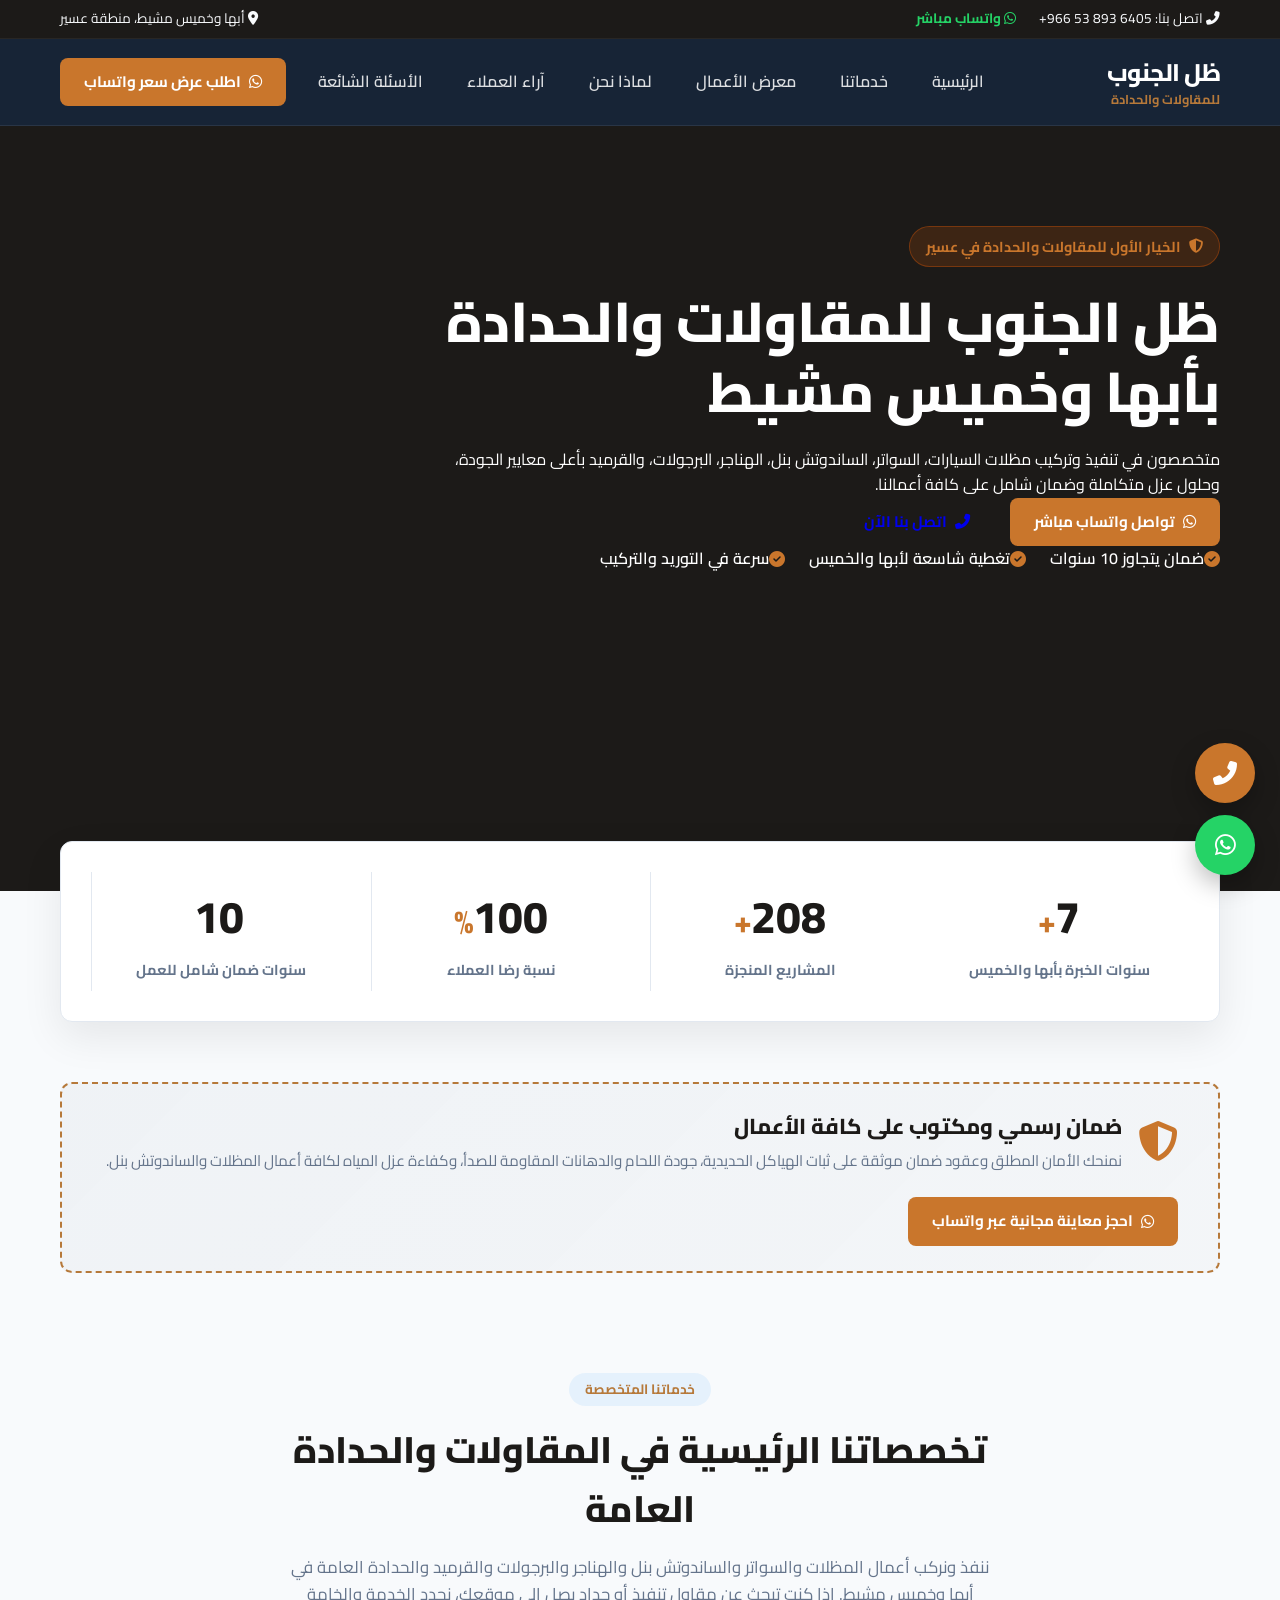
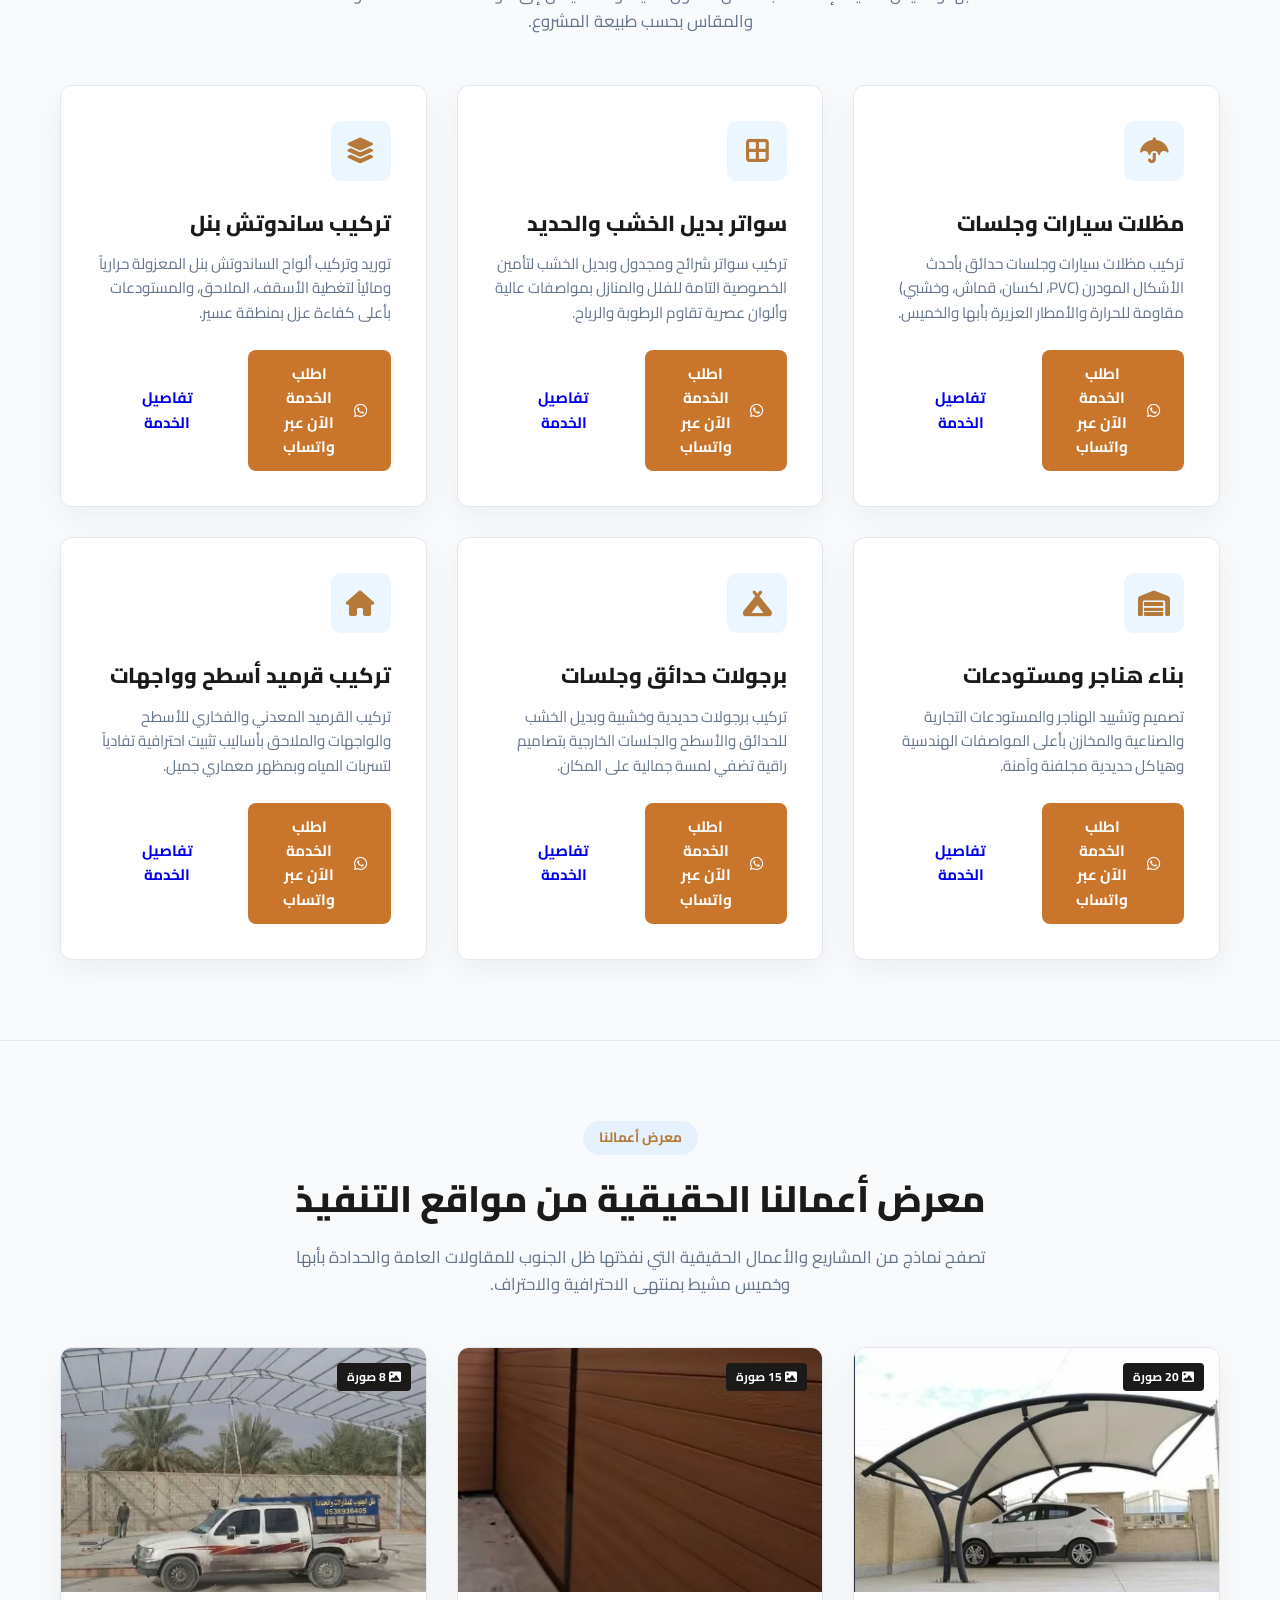
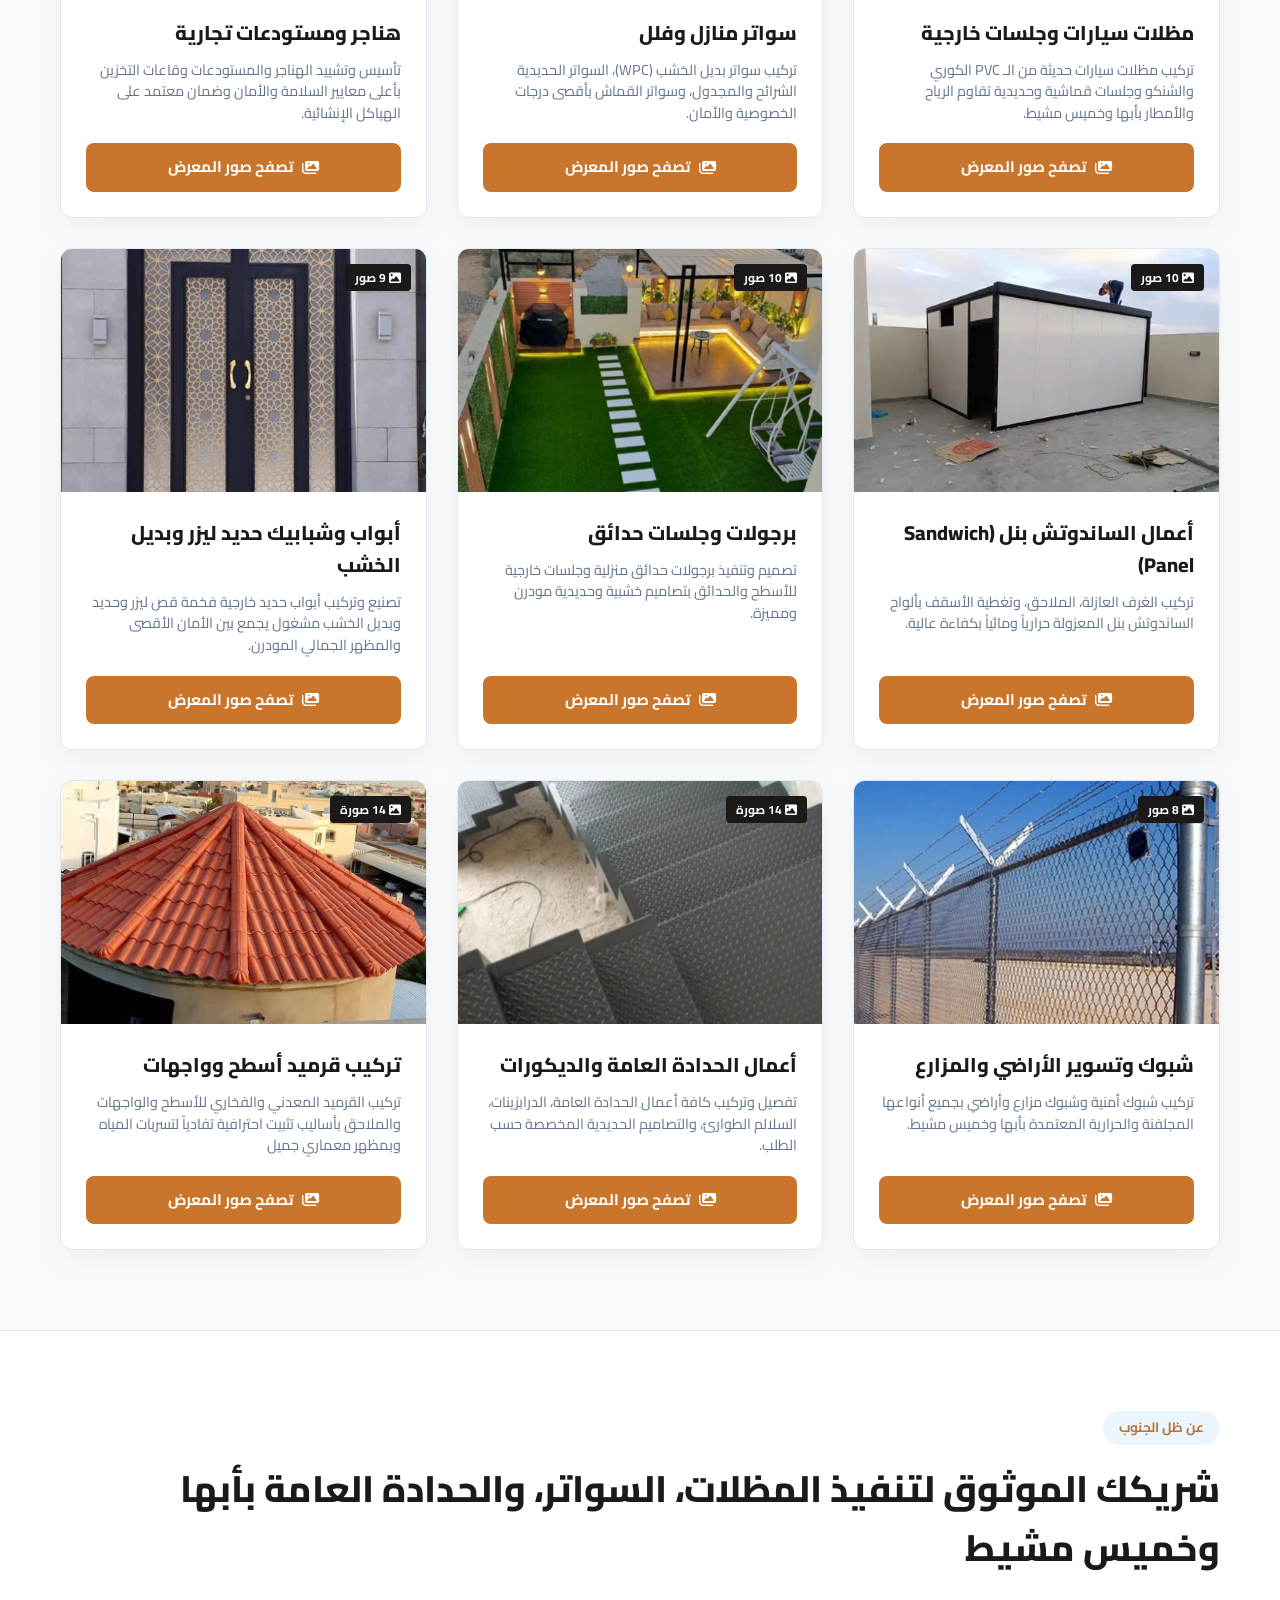
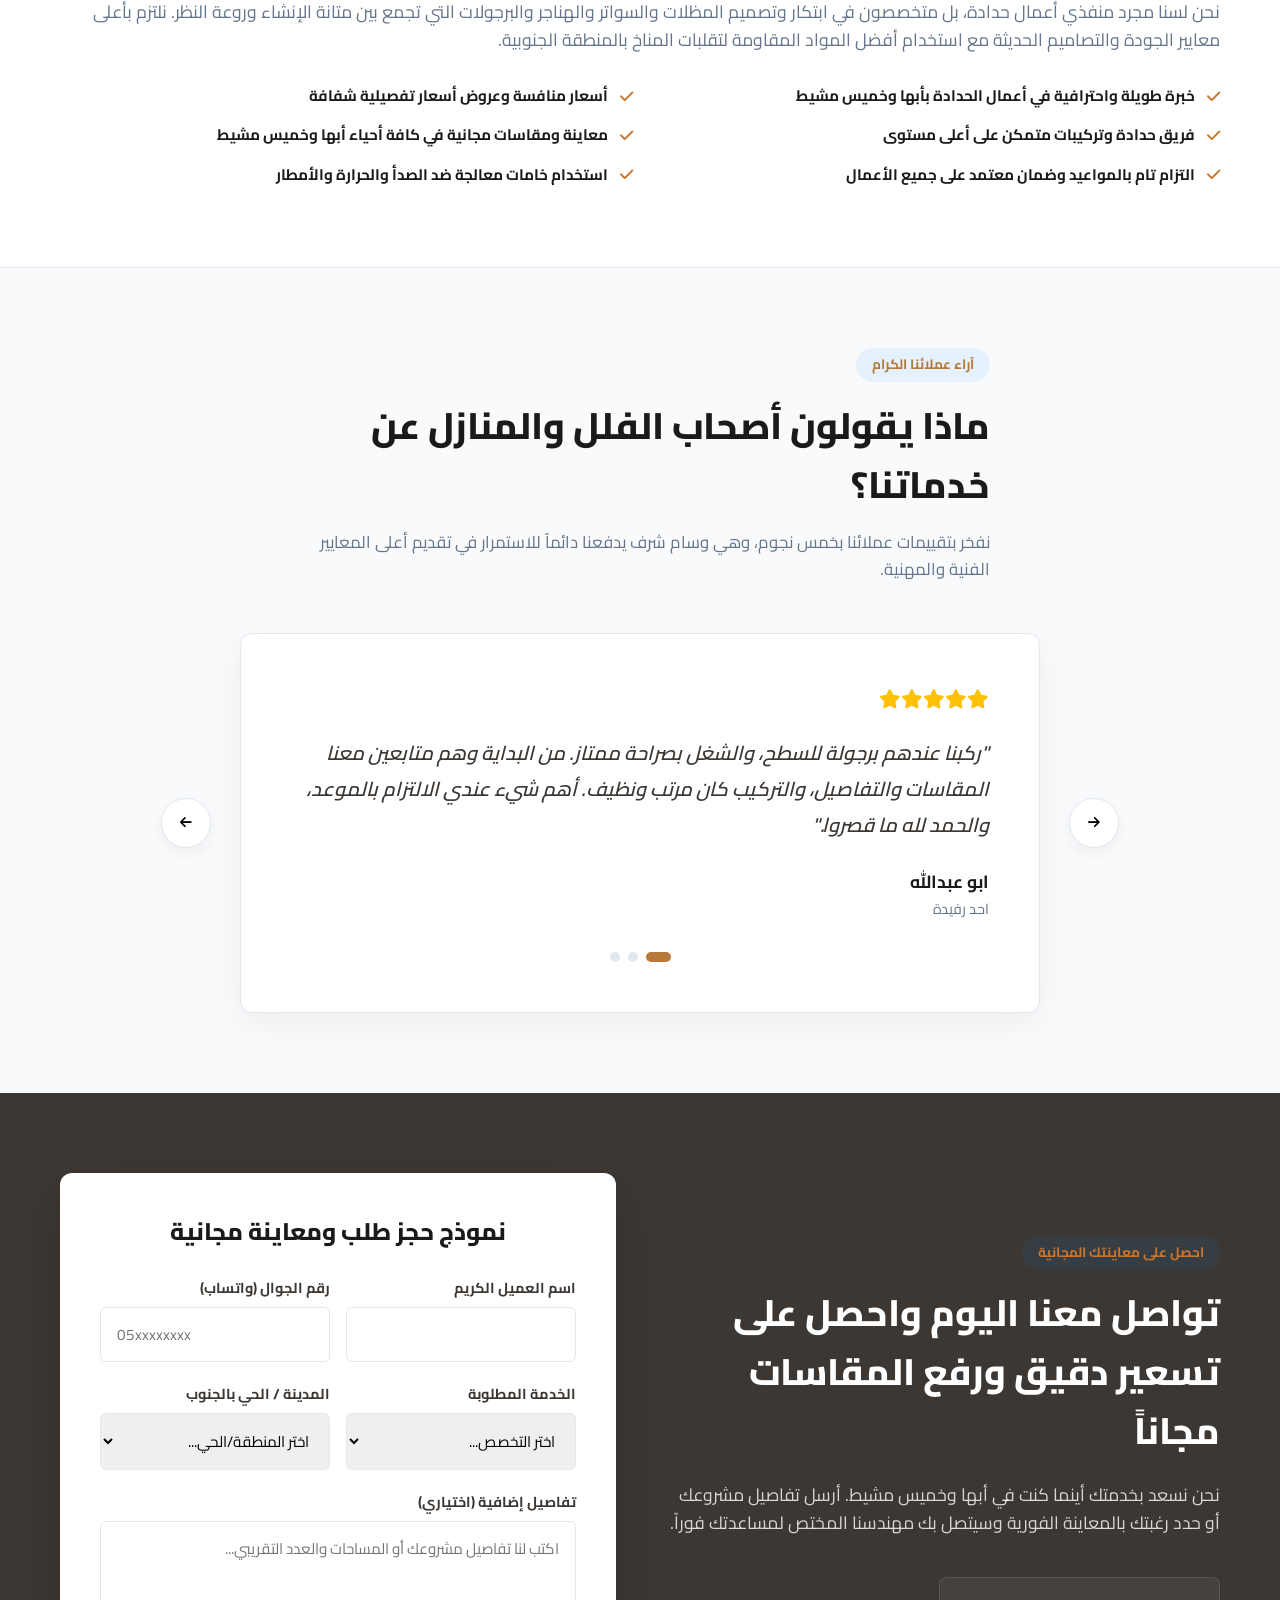
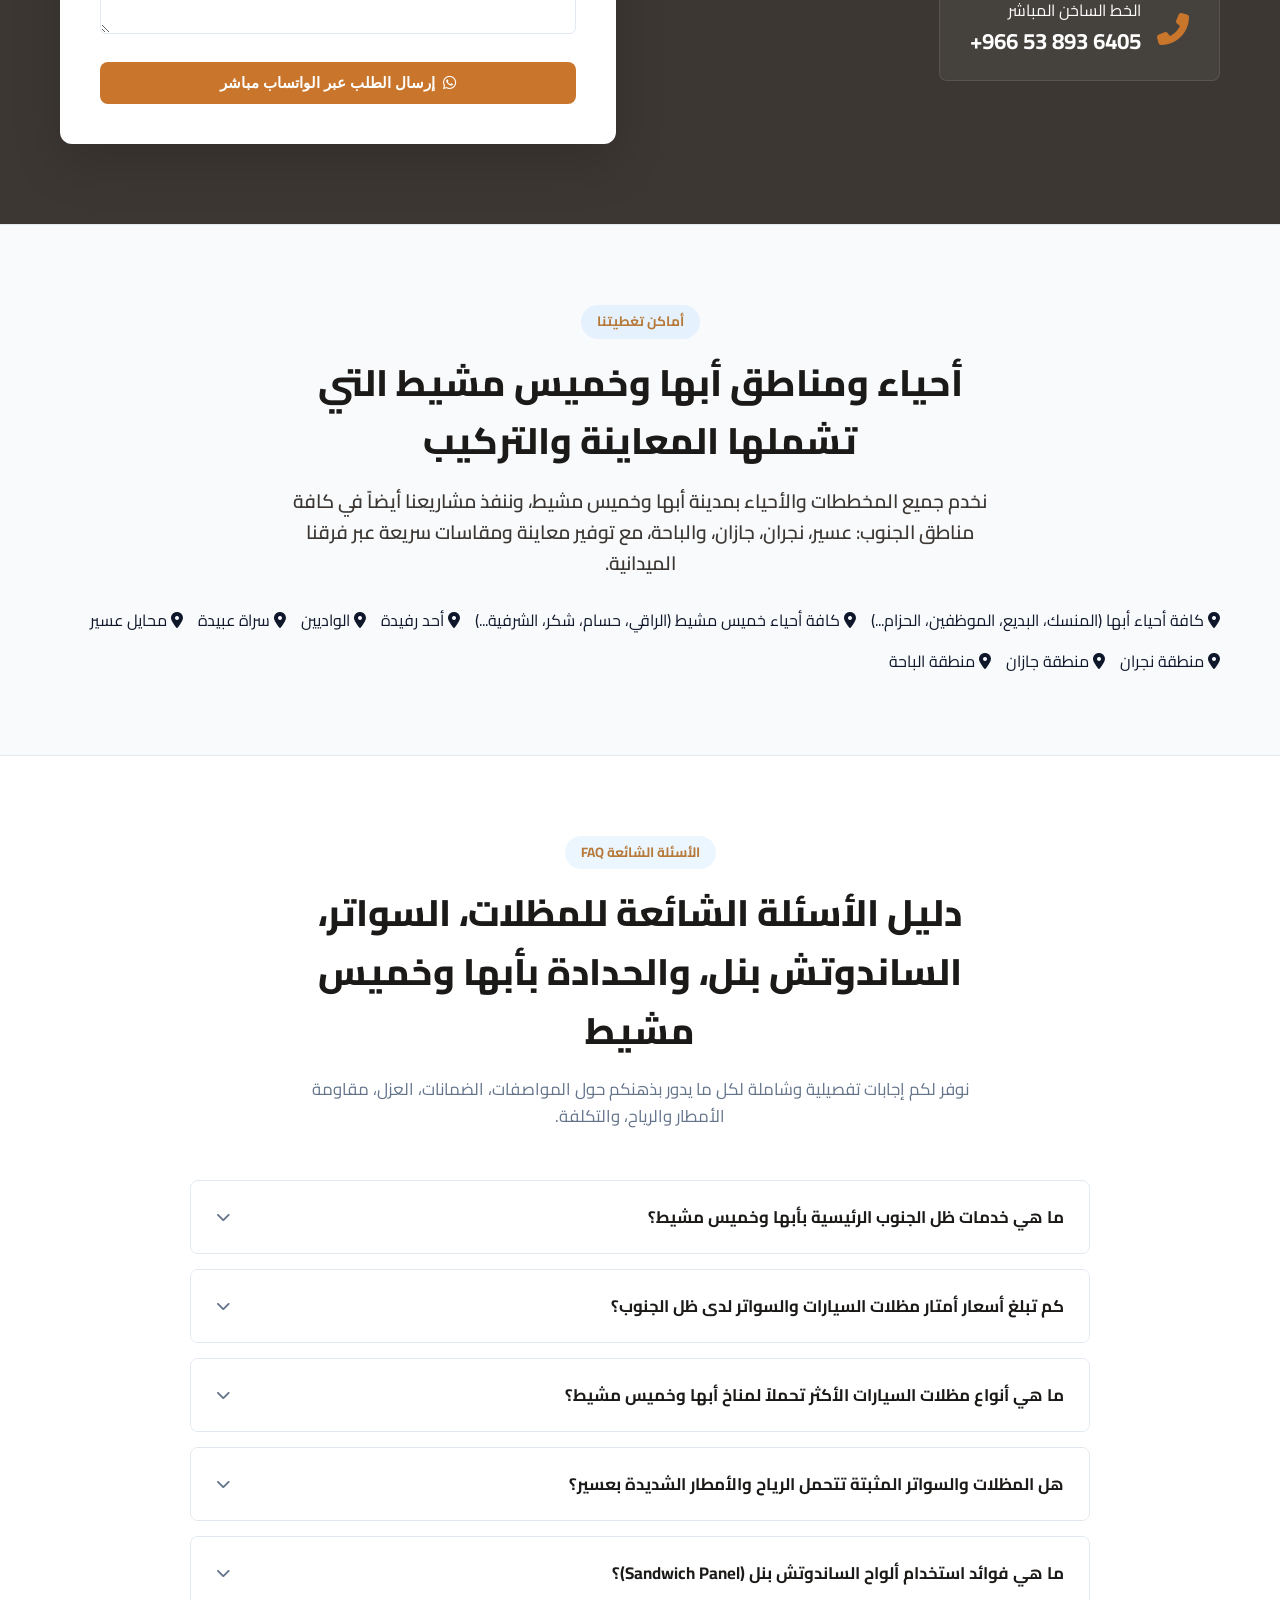
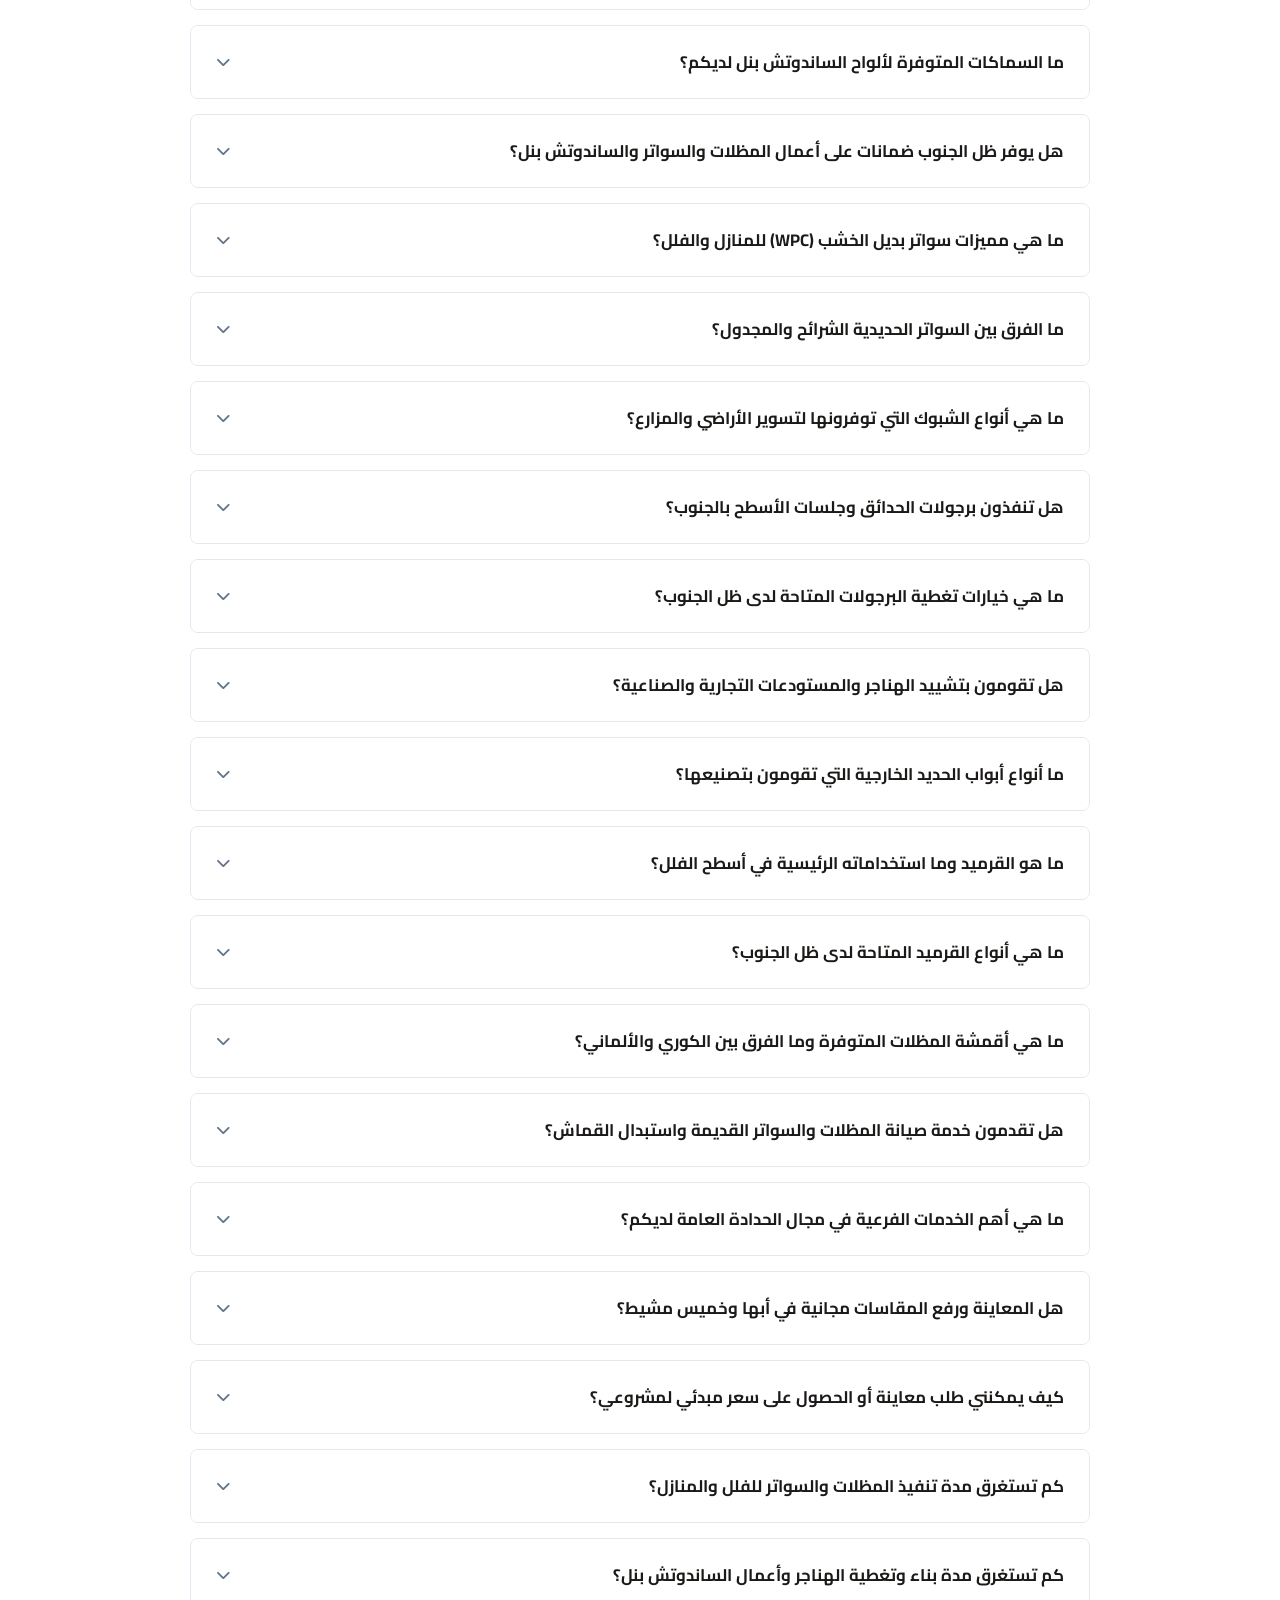
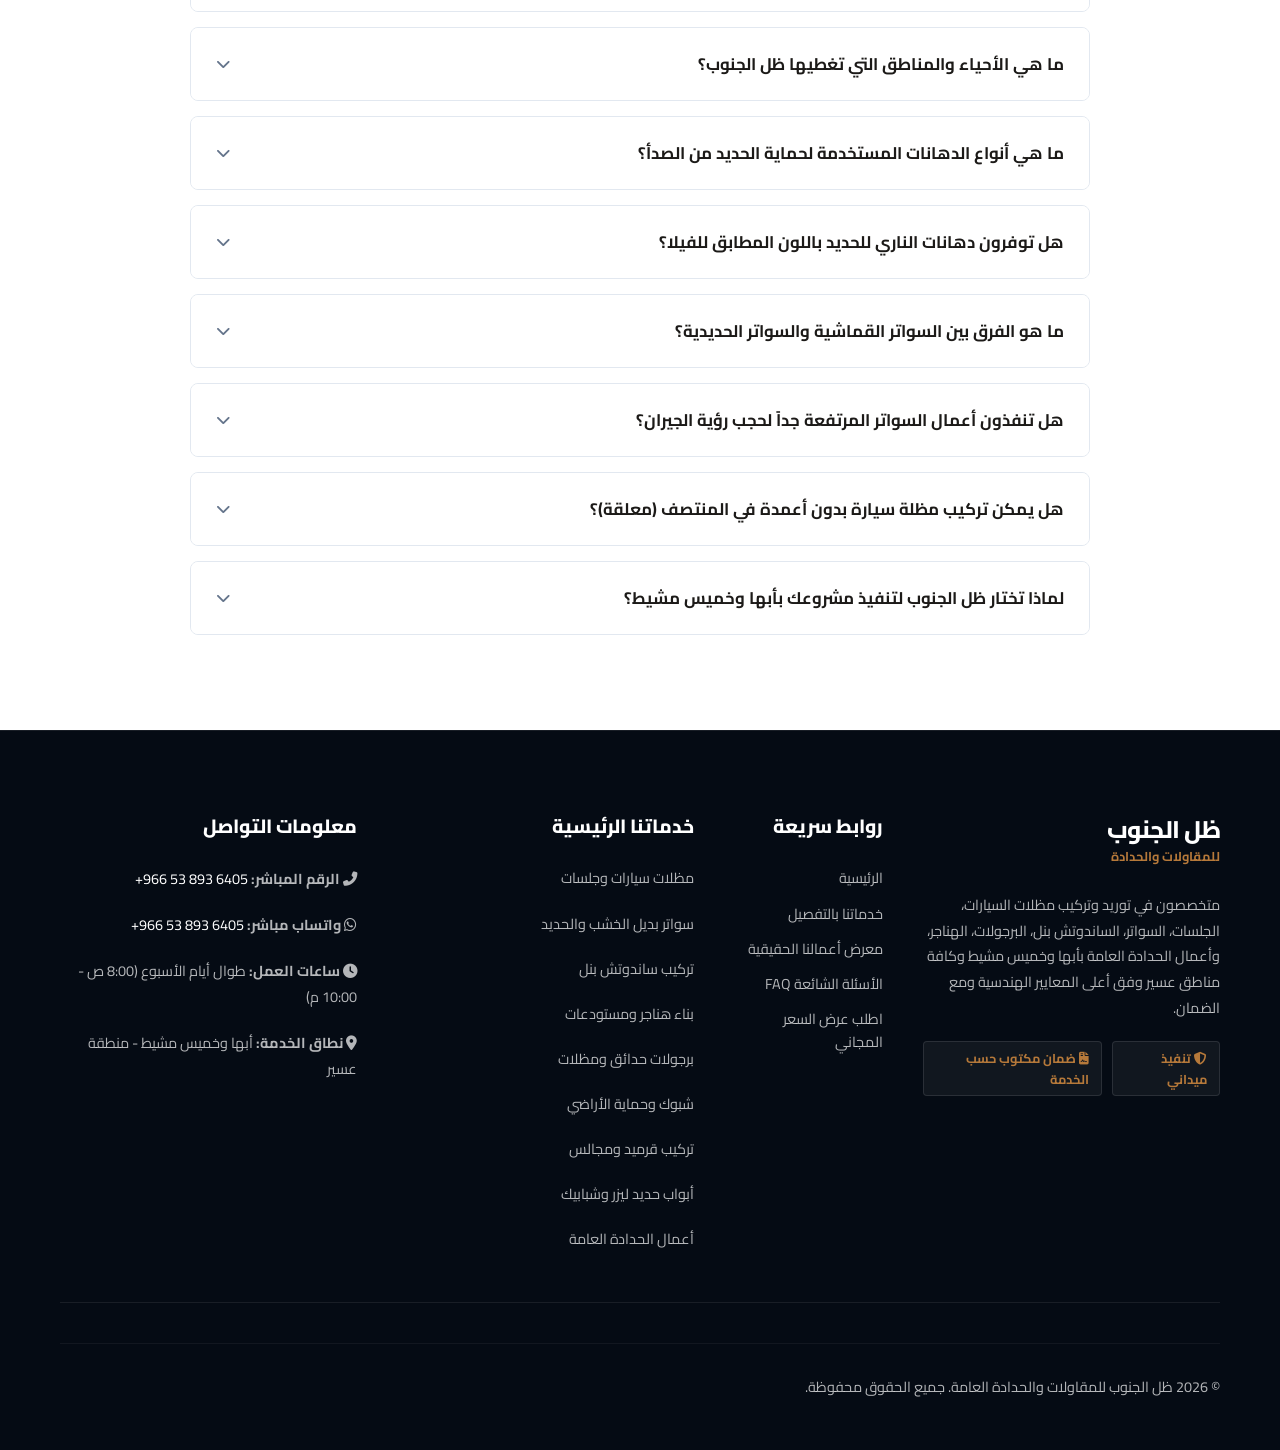
<file: index.html>
<!DOCTYPE html>
<html dir="rtl" lang="ar">
<head>
<meta charset="utf-8"/>
<meta content="width=device-width, initial-scale=1.0" name="viewport"/>
<link rel="icon" href="favicon.png" type="image/png">
 <!-- SEO Primary Meta Tags -->
<title>ظل الجنوب للمقاولات والحدادة | مظلات وسواتر وساندوتش بنل أبها وخميس مشيط</title>
<meta content="مقاول تنفيذ أعمال حديد بأبها وخميس مشيط. تنفيذ وتركيب مظلات سيارات، سواتر فلل ومنازل، برجولات، هناجر، ساندوتش بنل، قرميد وأعمال حدادة عامة، مع معاينة ورفع مقاسات حسب المشروع." name="description"/>
<link href="https://zill-aljanoub.com/index.html" rel="canonical"/>
 <!-- Open Graph / Social Media -->
<meta content="website" property="og:type"/>
<meta content="https://zill-aljanoub.com/index.html" property="og:url"/>
<meta content="ظل الجنوب للمقاولات والحدادة | أبها وخميس مشيط" property="og:title"/>
<meta content="تركيب مظلات، سواتر، ساندوتش بنل، وهناجر بـ أبها وخميس مشيط بأفضل الأسعار وضمان شامل." property="og:description"/>
<meta content="https://zill-aljanoub.com/assets/og-image.jpg" property="og:image"/>
 <!--Fonts &amp; Icons Preload  for Speed (Core Web Vitals) -->
<link href="https://fonts.googleapis.com" rel="preconnect"/>
<link crossorigin="" href="https://fonts.gstatic.com" rel="preconnect"/>
<link href="https://fonts.googleapis.com/css2?family=Cairo:wght@300;400;600;700;800&amp;family=Outfit:wght@400;600;700&amp;display=swap" rel="stylesheet"/>
<link href="https://cdnjs.cloudflare.com/ajax/libs/font-awesome/6.4.0/css/all.min.css" rel="stylesheet"/>
 <!-- Main CSS Style -->
<link href="style.css" rel="stylesheet"/>
 <!--Structured Data Schemas (JSON-LD) for Local SEO &amp; AI-->

<script type="application/ld+json">{
  "@context": "https://schema.org",
  "@type": "HomeAndConstructionBusiness",
  "name": "ظل الجنوب للمقاولات والحدادة",
  "image": "https://zill-aljanoub.com/assets/og-image.jpg",
  "@id": "https://zill-aljanoub.com/#business",
  "url": "https://zill-aljanoub.com",
  "telephone": "+966538936405",
  "openingHoursSpecification": {
    "@type": "OpeningHoursSpecification",
    "dayOfWeek": [
      "Saturday",
      "Sunday",
      "Monday",
      "Tuesday",
      "Wednesday",
      "Thursday",
      "Friday"
    ],
    "opens": "07:00",
    "closes": "21:00"
  },
  "areaServed": [
    {
      "@type": "City",
      "name": "أبها"
    },
    {
      "@type": "City",
      "name": "خميس مشيط"
    },
    {
      "@type": "City",
      "name": "أحد رفيدة"
    },
    {
      "@type": "City",
      "name": "محايل عسير"
    },
    {
      "@type": "AdministrativeArea",
      "name": "منطقة عسير"
    },
    {
      "@type": "AdministrativeArea",
      "name": "منطقة نجران"
    },
    {
      "@type": "AdministrativeArea",
      "name": "منطقة جازان"
    },
    {
      "@type": "AdministrativeArea",
      "name": "منطقة الباحة"
    }
  ],
  "description": "مقاول تنفيذ متنقل لأعمال المظلات والسواتر والهناجر والبرجولات والساندوتش بنل والحدادة العامة في أبها وخميس مشيط ومناطق الخدمة المتاحة."
}</script>
<script type="application/ld+json">
    {
      "@context": "https://schema.org",
      "@type": "FAQPage",
      "mainEntity": [
        {"@type": "Question", "name": "ما هي خدمات ظل الجنوب الرئيسية بأبها وخميس مشيط؟", "acceptedAnswer": {"@type": "Answer", "text": "نحن متخصصون في توريد وتركيب مظلات السيارات والجلسات، السواتر بجميع أنواعها، ألواح الساندوتش بنل، تمديد وتشييد الهناجر والمستودعات، البرجولات وتنسيق الحدائق، تركيب القرميد، التسوير بالشبوك الأمنية، وجميع أعمال الحدادة العامة بأبها وخميس مشيط."}},
        {"@type": "Question", "name": "كم تبلغ أسعار أمتار مظلات السيارات والسواتر لدى ظل الجنوب؟", "acceptedAnswer": {"@type": "Answer", "text": "تختلف الأسعار بناءً على سماكة الحديد، نوع القماش، ونوع الدهانات والمساحة الإجمالية. نقدم معاينة ورفع مقاسات مجانية لإعطاء عرض سعر تفصيلي."}},
        {"@type": "Question", "name": "هل يوفر ظل الجنوب ضمانات على أعمال المظلات والسواتر والساندوتش بنل؟", "acceptedAnswer": {"@type": "Answer", "text": "بالتأكيد، الضمان يختلف حسب نوع الخدمة والخامات ونطاق العمل، وتوضح تفاصيله في عرض السعر أو الاتفاق قبل التنفيذ."}},
        {"@type": "Question", "name": "ما هي مميزات سواتر بديل الخشب (WPC) للمنازل والفلل؟", "acceptedAnswer": {"@type": "Answer", "text": "تجمع بين فخامة الخشب الطبيعي وقوة البلاستيك المعالج، مقاومة للماء والرطوبة والنمل الأبيض تماماً، ولا تحتاج لدهان أو صيانة."}},
        {"@type": "Question", "name": "لماذا تختار ظل الجنوب لتنفيذ مشروعك بأبها وخميس مشيط؟", "acceptedAnswer": {"@type": "Answer", "text": "لأننا نضمن الدقة والسرعة في التنفيذ، واستخدام خامات معتمدة، والتزاماً كاملاً بالضمان والمواعيد، وأسعاراً مناسبة تناسب الجميع بالمنطقة الجنوبية."}}
      ]
    }
  </script>
<meta content="ar_SA" property="og:locale"/><meta content="ظل الجنوب" property="og:site_name"/><script type="application/ld+json">{
  "@context": "https://schema.org",
  "@type": "WebSite",
  "@id": "https://zill-aljanoub.com/#website",
  "url": "https://zill-aljanoub.com",
  "name": "ظل الجنوب",
  "alternateName": "ظل الجنوب للمقاولات والحدادة",
  "inLanguage": "ar-SA",
  "publisher": {
    "@id": "https://zill-aljanoub.com/#business"
  }
}</script></head>
<body>
 <!-- Top Bar Contact Info -->
<header class="top-bar">
<div class="container flex justify-between items-center">
<div class="top-bar-contact">
<a class="contact-link" href="tel:+966538936405"><i class="fas fa-phone-alt"></i> اتصل بنا: <span class="phone-number" dir="ltr">+966 53 893 6405</span></a>
<a class="contact-link wa-link" href="https://wa.me/966538936405?text=مرحبا%20مؤسسة%20ظل%20الجنوب،%20أريد%20الاستفسار%20عن%20خدماتكم"><i class="fab fa-whatsapp"></i> واتساب مباشر</a>
</div>
<div class="top-bar-location">
<span><i class="fas fa-map-marker-alt"></i> أبها وخميس مشيط، منطقة عسير</span>
</div>
</div>
</header>
 <!-- Navbar -->
<nav class="navbar" id="navbar">
<div class="container flex justify-between items-center">
<div class="nav-brand">
<a class="logo-link" href="/">
<!-- <img src="logo/logo.png" alt=" ظل الجنوب للمقاولات والحدادة - مظلات وسواتر وساندوتش بنل بـ أبها وخميس مشيط" class="nav-logo" loading="lazy"> -->
<div class="brand-wrapper">
<span class="brand-primary">ظل الجنوب</span>
<span class="brand-secondary">للمقاولات والحدادة</span>
</div>
</a>
</div>
<button aria-label="فتح القائمة" class="nav-toggle" id="nav-toggle">
<span></span>
<span></span>
<span></span>
</button>
<ul class="nav-menu" id="nav-menu">
<li><a class="nav-link" href="#home">الرئيسية</a></li>
<li><a class="nav-link" href="#services-section">خدماتنا</a></li>
<li><a class="nav-link" href="#portfolio-section">معرض الأعمال</a></li>
<li><a class="nav-link" href="#about-section">لماذا نحن</a></li>
<li><a class="nav-link" href="#testimonials-section">آراء العملاء</a></li>
<li><a class="nav-link" href="#faq-section">الأسئلة الشائعة</a></li>
<li><a class="btn btn-primary nav-cta" href="https://wa.me/966538936405?text=مرحبا%20مؤسسة%20ظل%20الجنوب،%20أريد%20طلب%20عرض%20سعر" rel="noopener noreferrer" target="_blank"><i class="fab fa-whatsapp"></i> اطلب عرض سعر واتساب</a></li>
</ul>
</div>
</nav>
 <!-- Dynamic Content Injected here -->
 <!-- Hero Section -->
<section class="hero-section" id="home">
<div class="container flex items-center justify-between">
<div class="hero-content">
<span class="hero-badge"><i class="fas fa-shield-alt"></i> الخيار الأول للمقاولات والحدادة في عسير</span>
<h1 class="hero-title">ظل الجنوب للمقاولات والحدادة <span class="highlight">بأبها وخميس مشيط</span></h1>
<p class="hero-subtitle">متخصصون في تنفيذ وتركيب مظلات السيارات، السواتر، الساندوتش بنل، الهناجر، البرجولات، والقرميد بأعلى معايير الجودة، وحلول عزل متكاملة وضمان شامل على كافة أعمالنا.</p>
<div class="hero-actions flex gap-4">
<a class="btn btn-primary" href="https://wa.me/966538936405?text=مرحبا%20مؤسسة%20ظل%20الجنوب،%20أريد%20الاستفسار%20عن%20خدماتكم"><i class="fab fa-whatsapp"></i> تواصل واتساب مباشر</a>
<a class="btn btn-secondary" href="tel:+966538936405"><i class="fas fa-phone-alt"></i> اتصل بنا الآن</a>
</div>
<div class="hero-features flex gap-6">
<div class="feature-item flex items-center">
<i class="fas fa-check-circle text-orange"></i>
<span>ضمان يتجاوز 10 سنوات</span>
</div>
<div class="feature-item flex items-center">
<i class="fas fa-check-circle text-orange"></i>
<span>تغطية شاسعة لأبها والخميس</span>
</div>
<div class="feature-item flex items-center">
<i class="fas fa-check-circle text-orange"></i>
<span>سرعة في التوريد والتركيب</span>
</div>
</div>
</div>
</div>
</section>
 <!--Trust Bar (Guarantees &amp; Stats Counters)-->
<section class="trust-bar-section">
<div class="container">
<div class="stats-grid">
<div class="stat-item">
<span class="stat-number" data-target="7">0</span>
<span class="stat-plus">+</span>
<span class="stat-label">سنوات الخبرة بأبها والخميس</span>
</div>
<div class="stat-item">
<span class="stat-number" data-target="350">0</span>
<span class="stat-plus">+</span>
<span class="stat-label">المشاريع المنجزة</span>
</div>
<div class="stat-item">
<span class="stat-number" data-target="100">0</span>
<span class="stat-plus">%</span>
<span class="stat-label">نسبة رضا العملاء</span>
</div>
<div class="stat-item">
<span class="stat-number" data-target="10">0</span>
<span class="stat-plus"></span>
<span class="stat-label">سنوات ضمان شامل للعمل</span>
</div>
</div>
</div>
</section>
 <!--Trust Badges &amp; Guarantee Section-->
<section class="guarantee-badge-section">
<div class="container">
<div class="guarantee-card flex items-center justify-between gap-6 flex-wrap">
<div class="flex items-center gap-4">
<i class="fas fa-shield-alt lg-icon text-orange"></i>
<div>
<h3>ضمان رسمي ومكتوب على كافة الأعمال</h3>
<p>نمنحك الأمان المطلق وعقود ضمان موثقة على ثبات الهياكل الحديدية، جودة اللحام والدهانات المقاومة للصدأ، وكفاءة عزل المياه لكافة أعمال المظلات والساندوتش بنل.</p>
</div>
</div>
<a class="btn btn-primary" href="https://wa.me/966538936405?text=مرحبا%20مؤسسة%20ظل%20الجنوب،%20أريد%20حجز%20معاينة%20مجانية%20في%20موقعي" rel="noopener noreferrer" target="_blank"><i class="fab fa-whatsapp"></i> احجز معاينة مجانية عبر واتساب</a>
</div>
</div>
</section>
 <!-- Services Grid Section -->
<section class="services-section" id="services-section">
<div class="container">
<div class="section-title text-center">
<span class="section-badge">خدماتنا المتخصصة</span>
<h2>تخصصاتنا الرئيسية في المقاولات والحدادة العامة</h2>
<p>ننفذ ونركب أعمال المظلات والسواتر والساندوتش بنل والهناجر والبرجولات والقرميد والحدادة العامة في أبها وخميس مشيط. إذا كنت تبحث عن مقاول تنفيذ أو حداد يصل إلى موقعك، نحدد الخدمة والخامة والمقاس بحسب طبيعة المشروع.</p>
</div>
<div class="services-grid">
 <!-- Service 0: مظلات سيارات وجلسات -->
<div class="service-card" data-index="0">
<div class="service-icon-wrapper">
<i class="fas fa-umbrella"></i>
</div>
<h4>مظلات سيارات وجلسات</h4>
<p>تركيب مظلات سيارات وجلسات حدائق بأحدث الأشكال المودرن (PVC، لكسان، قماش، وخشبي) مقاومة للحرارة والأمطار العزيرة بأبها والخميس.</p>
<div class="card-footer-cta">
<a class="btn btn-primary btn-block" href="https://wa.me/966538936405?text=مرحبا%20مؤسسة%20ظل%20الجنوب،%20أريد%20الاستفسار%20عن%20خدمة%20مظلات%20السيارات%20والجلسات" rel="noopener noreferrer" target="_blank"><i class="fab fa-whatsapp"></i> اطلب الخدمة الآن عبر واتساب</a>
<a aria-label="تفاصيل خدمة مظلات سيارات وجلسات" class="btn btn-secondary btn-block" href="./car-shades/index.html">تفاصيل الخدمة</a></div>
</div>
 <!-- Service 1: سواتر بديل الخشب والحديد -->
<div class="service-card" data-index="1">
<div class="service-icon-wrapper">
<i class="fas fa-border-all"></i>
</div>
<h4>سواتر بديل الخشب والحديد</h4>
<p>تركيب سواتر شرائح ومجدول وبديل الخشب لتأمين الخصوصية التامة للفلل والمنازل بمواصفات عالية وألوان عصرية تقاوم الرطوبة والرياح.</p>
<div class="card-footer-cta">
<a class="btn btn-primary btn-block" href="https://wa.me/966538936405?text=مرحبا%20مؤسسة%20ظل%20الجنوب،%20أريد%20الاستفسار%20عن%20خدمة%20السواتر" rel="noopener noreferrer" target="_blank"><i class="fab fa-whatsapp"></i> اطلب الخدمة الآن عبر واتساب</a>
<a aria-label="تفاصيل خدمة سواتر بديل الخشب والحديد" class="btn btn-secondary btn-block" href="./house-screens/index.html">تفاصيل الخدمة</a></div>
</div>
 <!-- Service 2: ساندوتش بنل -->
<div class="service-card" data-index="2">
<div class="service-icon-wrapper">
<i class="fas fa-layer-group"></i>
</div>
<h4>تركيب ساندوتش بنل</h4>
<p>توريد وتركيب ألواح الساندوتش بنل المعزولة حرارياً ومائياً لتغطية الأسقف، الملاحق، والمستودعات بأعلى كفاءة عزل بمنطقة عسير.</p>
<div class="card-footer-cta">
<a class="btn btn-primary btn-block" href="https://wa.me/966538936405?text=مرحبا%20مؤسسة%20ظل%20الجنوب،%20أريد%20الاستفسار%20عن%20خدمة%20الساندوتش%20بنل" rel="noopener noreferrer" target="_blank"><i class="fab fa-whatsapp"></i> اطلب الخدمة الآن عبر واتساب</a>
<a aria-label="تفاصيل خدمة تركيب ساندوتش بنل" class="btn btn-secondary btn-block" href="./sandwich-panels/index.html">تفاصيل الخدمة</a></div>
</div>
 <!-- Service 3: بناء هناجر ومستودعات -->
<div class="service-card" data-index="3">
<div class="service-icon-wrapper">
<i class="fas fa-warehouse"></i>
</div>
<h4>بناء هناجر ومستودعات</h4>
<p>تصميم وتشييد الهناجر والمستودعات التجارية والصناعية والمخازن بأعلى المواصفات الهندسية وهياكل حديدية مجلفنة وآمنة.</p>
<div class="card-footer-cta">
<a class="btn btn-primary btn-block" href="https://wa.me/966538936405?text=مرحبا%20مؤسسة%20ظل%20الجنوب،%20أريد%20الاستفسار%20عن%20خدمة%20الهناجر%20والمستودعات" rel="noopener noreferrer" target="_blank"><i class="fab fa-whatsapp"></i> اطلب الخدمة الآن عبر واتساب</a>
<a aria-label="تفاصيل خدمة بناء هناجر ومستودعات" class="btn btn-secondary btn-block" href="./hangars/index.html">تفاصيل الخدمة</a></div>
</div>
 <!-- Service 4: برجولات حدائق -->
<div class="service-card" data-index="4">
<div class="service-icon-wrapper">
<i class="fas fa-campground"></i>
</div>
<h4>برجولات حدائق وجلسات</h4>
<p>تركيب برجولات حديدية وخشبية وبديل الخشب للحدائق والأسطح والجلسات الخارجية بتصاميم راقية تضفي لمسة جمالية على المكان.</p>
<div class="card-footer-cta">
<a class="btn btn-primary btn-block" href="https://wa.me/966538936405?text=مرحبا%20مؤسسة%20ظل%20الجنوب،%20أريد%20الاستفسار%20عن%20خدمة%20البرجولات" rel="noopener noreferrer" target="_blank"><i class="fab fa-whatsapp"></i> اطلب الخدمة الآن عبر واتساب</a>
<a aria-label="تفاصيل خدمة برجولات حدائق وجلسات" class="btn btn-secondary btn-block" href="./pergolas/index.html">تفاصيل الخدمة</a></div>
</div>
 <!-- Service 5: قرميد أسطح وواجهات -->
<div class="service-card" data-index="5">
<div class="service-icon-wrapper">
<i class="fas fa-home"></i>
</div>
<h4>تركيب قرميد أسطح وواجهات</h4>
<p>تركيب القرميد المعدني والفخاري للأسطح والواجهات والملاحق بأساليب تثبيت احترافية تفادياً لتسربات المياه وبمظهر معماري جميل.</p>
<div class="card-footer-cta">
<a class="btn btn-primary btn-block" href="https://wa.me/966538936405?text=مرحبا%20مؤسسة%20ظل%20الجنوب،%20أريد%20الاستفسار%20عن%20خدمة%20القرميد" rel="noopener noreferrer" target="_blank"><i class="fab fa-whatsapp"></i> اطلب الخدمة الآن عبر واتساب</a>
<a aria-label="تفاصيل خدمة تركيب قرميد أسطح وواجهات" class="btn btn-secondary btn-block" href="./tiles/index.html">تفاصيل الخدمة</a></div>
</div>
</div>
</div>
</section>
 <!-- Beautiful Visual 8 Portfolio Grid Section -->
<section class="portfolio-section" id="portfolio-section">
<div class="container">
<div class="section-title text-center">
<span class="section-badge">معرض أعمالنا</span>
<h2>معرض أعمالنا الحقيقية من مواقع التنفيذ</h2>
<p>تصفح نماذج من المشاريع والأعمال الحقيقية التي نفذتها ظل الجنوب للمقاولات العامة والحدادة بأبها وخميس مشيط بمنتهى الاحترافية والاحتراف.</p>
</div>
<div class="portfolio-grid">
 <!-- Card 1: مظلات سيارات وجلسات -->
<div class="portfolio-card">
<span class="portfolio-badge"><i class="fas fa-image"></i> 20 صورة</span>
<div class="portfolio-cover-wrapper">
<img alt="مظلات سيارات وجلسات خارجية - ظل الجنوب بأبها وخميس مشيط" class="portfolio-cover" loading="lazy" src="images/car-shades.jpg"/>
</div>
<div class="portfolio-card-body">
<h4>مظلات سيارات وجلسات خارجية</h4>
<p>تركيب مظلات سيارات حديثة من الـ PVC الكوري والشنكو وجلسات قماشية وحديدية تقاوم الرياح والأمطار بأبها وخميس مشيط.</p>
<a class="btn btn-primary btn-block" href="./car-shades/index.html"><i class="fas fa-images"></i> تصفح صور المعرض</a>
</div>
</div>
 <!-- Card 2: سواتر بديل الخشب والقماش -->
<div class="portfolio-card">
<span class="portfolio-badge"><i class="fas fa-image"></i> 15 صورة</span>
<div class="portfolio-cover-wrapper">
<img alt="سواتر وجدران بديل الخشب - ظل الجنوب بأبها وخميس مشيط" class="portfolio-cover" loading="lazy" src="images/house-screens.jpg"/>
</div>
<div class="portfolio-card-body">
<h4>سواتر منازل وفلل</h4>
<p>تركيب سواتر بديل الخشب (WPC)، السواتر الحديدية الشرائح والمجدول، وسواتر القماش بأقصى درجات الخصوصية والأمان.</p>
<a class="btn btn-primary btn-block" href="./house-screens/index.html"><i class="fas fa-images"></i> تصفح صور المعرض</a>
</div>
</div>
 <!-- Card 3: هناجر ومستودعات -->
<div class="portfolio-card">
<span class="portfolio-badge"><i class="fas fa-image"></i> 8 صورة</span>
<div class="portfolio-cover-wrapper">
<img alt="بناء هناجر ومستودعات - ظل الجنوب بأبها وخميس مشيط" class="portfolio-cover" loading="lazy" src="images/hangars.jpg"/>
</div>
<div class="portfolio-card-body">
<h4>هناجر ومستودعات تجارية</h4>
<p>تأسيس وتشييد الهناجر والمستودعات وقاعات التخزين بأعلى معايير السلامة والأمان وضمان معتمد على الهياكل الإنشائية.</p>
<a class="btn btn-primary btn-block" href="./hangars/index.html"><i class="fas fa-images"></i> تصفح صور المعرض</a>
</div>
</div>
 <!-- Card 4: ساندوتش بنل -->
<div class="portfolio-card">
<span class="portfolio-badge"><i class="fas fa-image"></i> 10 صور</span>
<div class="portfolio-cover-wrapper">
<img alt="مباني ساندوتش بنل - ظل الجنوب بأبها وخميس مشيط" class="portfolio-cover" loading="lazy" src="images/sandwich-panels.jpg"/>
</div>
<div class="portfolio-card-body">
<h4>أعمال الساندوتش بنل (Sandwich Panel)</h4>
<p>تركيب الغرف العازلة، الملاحق، وتغطية الأسقف بألواح الساندوتش بنل المعزولة حرارياً ومائياً بكفاءة عالية.</p>
<a class="btn btn-primary btn-block" href="./sandwich-panels/index.html"><i class="fas fa-images"></i> تصفح صور المعرض</a>
</div>
</div>
 <!-- Card 5: برجولات وجلسات حدائق -->
<div class="portfolio-card">
<span class="portfolio-badge"><i class="fas fa-image"></i> 10 صور</span>
<div class="portfolio-cover-wrapper">
<img alt="برجولات وجلسات حدائق - ظل الجنوب بأبها وخميس مشيط" class="portfolio-cover" loading="lazy" src="images/pergolas.jpg"/>
</div>
<div class="portfolio-card-body">
<h4>برجولات وجلسات حدائق</h4>
<p>تصميم وتنفيذ برجولات حدائق منزلية وجلسات خارجية للأسطح والحدائق بتصاميم خشبية وحديدية مودرن ومميزة.</p>
<a class="btn btn-primary btn-block" href="./pergolas/index.html"><i class="fas fa-images"></i> تصفح صور المعرض</a>
</div>
</div>
 <!-- Card 6: أبواب وشبابيك حديد -->
<div class="portfolio-card">
<span class="portfolio-badge"><i class="fas fa-image"></i> 9 صور</span>
<div class="portfolio-cover-wrapper">
<img alt="أبواب خارجية حديد وشبابيك - ظل الجنوب بأبها وخميس مشيط" class="portfolio-cover" loading="lazy" src="images/laser-doors-windows.jpg"/>
</div>
<div class="portfolio-card-body">
<h4>أبواب وشبابيك حديد ليزر وبديل الخشب</h4>
<p>تصنيع وتركيب أبواب حديد خارجية فخمة قص ليزر وحديد وبديل الخشب مشغول يجمع بين الأمان الأقصى والمظهر الجمالي المودرن.</p>
<a class="btn btn-primary btn-block" href="./laser-doors-windows/index.html"><i class="fas fa-images"></i> تصفح صور المعرض</a>
</div>
</div>
 <!-- Card 7: شبوك وحماية -->
<div class="portfolio-card">
<span class="portfolio-badge"><i class="fas fa-image"></i> 8 صور</span>
<div class="portfolio-cover-wrapper">
<img alt="شبوك وحماية الأراضي - ظل الجنوب بأبها وخميس مشيط" class="portfolio-cover" loading="lazy" src="images/fences.jpg"/>
</div>
<div class="portfolio-card-body">
<h4>شبوك وتسوير الأراضي والمزارع</h4>
<p>تركيب شبوك أمنية وشبوك مزارع وأراضي بجميع أنواعها المجلفنة والحرارية المعتمدة بأبها وخميس مشيط.</p>
<a class="btn btn-primary btn-block" href="./fences/index.html"><i class="fas fa-images"></i> تصفح صور المعرض</a>
</div>
</div>
 <!-- Card 8: حدادة عامة وتصاميم خاصة -->
<div class="portfolio-card">
<span class="portfolio-badge"><i class="fas fa-image"></i> 14 صورة</span>
<div class="portfolio-cover-wrapper">
<img alt="أعمال الحدادة العامة - ظل الجنوب بأبها وخميس مشيط" class="portfolio-cover" loading="lazy" src="images/general-blacksmithing.jpg"/>
</div>
<div class="portfolio-card-body">
<h4>أعمال الحدادة العامة والديكورات</h4>
<p>تفصيل وتركيب كافة أعمال الحدادة العامة، الدرابزينات، السلالم الطوارئ، والتصاميم الحديدية المخصصة حسب الطلب.</p>
<a class="btn btn-primary btn-block" href="./general-blacksmithing/index.html"><i class="fas fa-images"></i> تصفح صور المعرض</a>
</div>
</div>
 <!-- Card 9: تركيب قرميد أسطح وواجهات -->
<div class="portfolio-card">
<span class="portfolio-badge"><i class="fas fa-image"></i> 14 صورة</span>
<div class="portfolio-cover-wrapper">
<img alt="تركيب قرميد أسطح وواجهات - ظل الجنوب بأبها وخميس مشيط" class="portfolio-cover" loading="lazy" src="images/tiles.jpg"/>
</div>
<div class="portfolio-card-body">
<h4>تركيب قرميد أسطح وواجهات</h4>
<p>تركيب القرميد المعدني والفخاري للأسطح والواجهات والملاحق بأساليب تثبيت احترافية تفادياً لتسربات المياه وبمظهر معماري جميل</p>
<a class="btn btn-primary btn-block" href="./tiles/index.html"><i class="fas fa-images"></i> تصفح صور المعرض</a>
</div>
</div>
</div>
</div>
</section>
 <!-- Why Choose Us Section (Points of Trust) -->
<section class="about-section" id="about-section">
<div class="container">
<div class="about-grid flex justify-between items-center gap-12 flex-wrap">
<div class="about-content">
<span class="section-badge">عن ظل الجنوب</span>
<h2>شريكك الموثوق لتنفيذ المظلات، السواتر، والحدادة العامة بأبها وخميس مشيط</h2>
<p>نحن لسنا مجرد منفذي أعمال حدادة، بل متخصصون في ابتكار وتصميم المظلات والسواتر والهناجر والبرجولات التي تجمع بين متانة الإنشاء وروعة النظر. نلتزم بأعلى معايير الجودة والتصاميم الحديثة مع استخدام أفضل المواد المقاومة لتقلبات المناخ بالمنطقة الجنوبية.</p>
<div class="trust-points-grid">
<div class="trust-point flex items-center gap-3">
<i class="fas fa-check text-orange"></i>
<span>خبرة طويلة واحترافية في أعمال الحدادة بأبها وخميس مشيط</span>
</div>
<div class="trust-point flex items-center gap-3">
<i class="fas fa-check text-orange"></i>
<span>أسعار منافسة وعروض أسعار تفصيلية شفافة</span>
</div>
<div class="trust-point flex items-center gap-3">
<i class="fas fa-check text-orange"></i>
<span>فريق حدادة وتركيبات متمكن على أعلى مستوى</span>
</div>
<div class="trust-point flex items-center gap-3">
<i class="fas fa-check text-orange"></i>
<span>معاينة ومقاسات مجانية في كافة أحياء أبها وخميس مشيط</span>
</div>
<div class="trust-point flex items-center gap-3">
<i class="fas fa-check text-orange"></i>
<span>التزام تام بالمواعيد وضمان معتمد على جميع الأعمال</span>
</div>
<div class="trust-point flex items-center gap-3">
<i class="fas fa-check text-orange"></i>
<span>استخدام خامات معالجة ضد الصدأ والحرارة والأمطار</span>
</div>
</div>
</div>
</div>
</div>
</section>
 <!-- Testimonials Slider Section -->
<section class="testimonials-section" id="testimonials-section">
<div class="container">
<div class="section-title text-centeرr">
<span class="section-badge">آراء عملائنا الكرام</span>
<h2>ماذا يقولون أصحاب الفلل والمنازل عن خدماتنا؟</h2>
<p>نفخر بتقييمات عملائنا بخمس نجوم، وهي وسام شرف يدفعنا دائماً للاستمرار في تقديم أعلى المعايير الفنية والمهنية.</p>
</div>
<div class="testimonials-slider-wrapper">
<div class="testimonials-slider" id="testimonials-slider">
 <!-- Slide 1 -->
<div class="testimonial-slide active">
<div class="rating"><i class="fas fa-star"></i><i class="fas fa-star"></i><i class="fas fa-star"></i><i class="fas fa-star"></i><i class="fas fa-star"></i></div>
<p class="feedback">"ركبنا عندهم برجولة للسطح، والشغل بصراحة ممتاز. من البداية وهم متابعين معنا المقاسات والتفاصيل، والتركيب كان مرتب ونظيف. أهم شيء عندي الالتزام بالموعد، والحمد لله ما قصروا."</p>
<div class="client-info">
<strong>ابو عبدالله</strong>
<span>احد رفيدة</span>
</div>
</div>
 <!-- Slide 2 -->
<div class="testimonial-slide">
<div class="rating"><i class="fas fa-star"></i><i class="fas fa-star"></i><i class="fas fa-star"></i><i class="fas fa-star"></i><i class="fas fa-star"></i></div>
<p class="feedback">""ركبنا قرميد للمجلس الخارجي، والحمد لله الشغل نظيف والتركيب مضبوط. كانوا متابعين معنا خطوة بخطوة، وبعد الانتهاء تأكدوا من كل التفاصيل. يعطيهم العافية.""</p>
<div class="client-info">
<strong>حمد عسيري</strong>
<span>عسير</span>
</div>
</div>
 <!-- Slide 3 -->
<div class="testimonial-slide">
<div class="rating"><i class="fas fa-star"></i><i class="fas fa-star"></i><i class="fas fa-star"></i><i class="fas fa-star"></i><i class="fas fa-star"></i></div>
<p class="feedback">"ركبت عندهم مظلات للسيارات لثلاث مواقف وساتر بديل الخشب المعالج للسور الخارجي، شكلها جميل جداً ومقاومة للحرارة والغبار، تعاملهم راقٍ والفنيين ملتزمين بالوقت."</p>
<div class="client-info">
<strong>خالد القحطاني</strong>
<span>خميس مشيط</span>
</div>
</div>
</div>
<div class="slider-controls">
<button aria-label="السابق" class="slider-btn prev-btn" id="slider-prev"><i class="fas fa-arrow-right"></i></button>
<button aria-label="التالي" class="slider-btn next-btn" id="slider-next"><i class="fas fa-arrow-left"></i></button>
</div>
<div class="slider-dots" id="slider-dots">
<span class="dot active" data-slide="0"></span>
<span class="dot" data-slide="1"></span>
<span class="dot" data-slide="2"></span>
</div>
</div>
</div>
</section>
 <!-- Advanced Lead Capture Form Section (CRO) -->
<section class="quote-form-section" id="quote-form-section">
<div class="container">
<div class="quote-grid flex justify-between items-center gap-12 flex-wrap">
<div class="quote-info-col">
<span class="section-badge text-orange">احصل على معاينتك المجانية</span>
<h2>تواصل معنا اليوم واحصل على تسعير دقيق ورفع المقاسات مجاناً</h2>
<p>نحن نسعد بخدمتك أينما كنت في أبها وخميس مشيط. أرسل تفاصيل مشروعك أو حدد رغبتك بالمعاينة الفورية وسيتصل بك مهندسنا المختص لمساعدتك فوراً.</p>
<div class="direct-contact-box flex gap-4 items-center">
<i class="fas fa-phone-alt phone-pulse-icon"></i>
<div>
<span>الخط الساخن المباشر</span>
<h4><a href="tel:+966538936405"><span class="phone-number" dir="ltr">+966 53 893 6405</span></a></h4>
</div>
</div>
</div>
<div class="quote-form-col">
<div class="form-container-card">
<h3>نموذج حجز طلب ومعاينة مجانية</h3>
<form id="master-lead-form">
<div class="form-row flex gap-4">
<div class="form-group flex-1">
<label for="lead-name">اسم العميل الكريم</label>
<input class="form-control" id="lead-name" placeholder="" required="" type="text"/>
</div>
<div class="form-group flex-1">
<label for="lead-phone">رقم الجوال (واتساب)</label>
<input class="form-control" id="lead-phone" placeholder="05xxxxxxxx" required="" type="tel"/>
</div>
</div>
<div class="form-row flex gap-4">
<div class="form-group flex-1">
<label for="lead-service">الخدمة المطلوبة</label>
<select class="form-control" id="lead-service" required="">
<option disabled="" selected="" value="">اختر التخصص...</option>
<option value="car-shades">مظلات سيارات وجلسات</option>
<option value="screens">سواتر بديل الخشب والحديد</option>
<option value="sandwich-panel">تركيب ساندوتش بنل</option>
<option value="hangars">بناء هناجر ومستودعات</option>
<option value="pergolas">برجولات حدائق وجلسات</option>
<option value="tile-roofs">تركيب قرميد أسطح وواجهات</option>
<option value="other-ironwork">أعمال حدادة عامة</option>
</select>
</div>
<div class="form-group flex-1">
<label for="lead-neighborhood">المدينة / الحي بالجنوب</label>
<select class="form-control" id="lead-neighborhood" required="">
<option disabled="" selected="" value="">اختر المنطقة/الحي...</option>
<option value="abha-center">أبها - وسط المدينة</option>
<option value="abha-mansak">أبها - حي المنسك</option>
<option value="abha-badea">أبها - حي البديع</option>
<option value="abha-muwadhafeen">أبها - حي الموظفين</option>
<option value="abha-hizam">أبها - حي الحزام</option>
<option value="khamis-raqi">خميس مشيط - حي الراقي</option>
<option value="khamis-husam">خميس مشيط - حي حسام</option>
<option value="khamis-shukr">خميس مشيط - حي شكر</option>
<option value="khamis-sharafiyah">خميس مشيط - حي الشرفية</option>
<option value="khamis-center">خميس مشيط - وسط المدينة</option>
<option value="ahad-rafidah">أحد رفيدة</option>
<option value="al-wadeen">الواديين</option>
<option value="sarat-abidah">سراة عبيدة</option>
<option value="mahayil">محايل عسير</option>
<option value="other-asir">منطقة أخرى في عسير</option>
</select>
</div>
</div>
<div class="form-group">
<label for="lead-message">تفاصيل إضافية (اختياري)</label>
<textarea class="form-control" id="lead-message" placeholder="اكتب لنا تفاصيل مشروعك أو المساحات والعدد التقريبي..." rows="3"></textarea>
</div>
<button class="btn btn-primary btn-block btn-lg" type="submit"><i class="fab fa-whatsapp"></i> إرسال الطلب عبر الواتساب مباشر</button>
</form>
</div>
</div>
</div>
</div>
</section>
 <!--Abha &amp; Khamis Mushait Service Areas Showcase-->
<section class="neighborhoods-showcase-section">
<div class="container text-center">
<div class="section-title text-center" style="margin-bottom: 0;">
<span class="section-badge">أماكن تغطيتنا</span>
<h2>أحياء ومناطق أبها وخميس مشيط التي تشملها المعاينة والتركيب</h2>
<p style="margin-top: 15px; font-size: 1.2rem; font-weight: 600; color: var(--secondary-color);">
              نخدم جميع المخططات والأحياء بمدينة أبها وخميس مشيط، وننفذ مشاريعنا أيضاً في كافة مناطق الجنوب: عسير، نجران، جازان، والباحة، مع توفير معاينة ومقاسات سريعة عبر فرقنا الميدانية.
            </p>
</div>
 <!-- قائمة الأحياء والمناطق لتعزيز SEO المحلي -->
<div class="areas-coverage-grid" style="margin-top: 30px; display: flex; flex-wrap: wrap; justify-center: center; gap: 15px;">
<span class="badge badge-outline"><i class="fas fa-map-marker-alt"></i> كافة أحياء أبها (المنسك، البديع، الموظفين، الحزام...)</span>
<span class="badge badge-outline"><i class="fas fa-map-marker-alt"></i> كافة أحياء خميس مشيط (الراقي، حسام، شكر، الشرفية...)</span>
<span class="badge badge-outline"><i class="fas fa-map-marker-alt"></i> أحد رفيدة</span>
<span class="badge badge-outline"><i class="fas fa-map-marker-alt"></i> الواديين</span>
<span class="badge badge-outline"><i class="fas fa-map-marker-alt"></i> سراة عبيدة</span>
<span class="badge badge-outline"><i class="fas fa-map-marker-alt"></i> محايل عسير</span>
<span class="badge badge-outline"><i class="fas fa-map-marker-alt"></i> منطقة نجران</span>
<span class="badge badge-outline"><i class="fas fa-map-marker-alt"></i> منطقة جازان</span>
<span class="badge badge-outline"><i class="fas fa-map-marker-alt"></i> منطقة الباحة</span>
</div>
</div>
</section>
 <!--FAQ Section Accordion (30 Q&amp;As)-->
<section class="faq-section" id="faq-section">
<div class="container">
<div class="section-title text-center">
<span class="section-badge">الأسئلة الشائعة FAQ</span>
<h2>دليل الأسئلة الشائعة للمظلات، السواتر، الساندوتش بنل، والحدادة بأبها وخميس مشيط</h2>
<p>نوفر لكم إجابات تفصيلية وشاملة لكل ما يدور بذهنكم حول المواصفات، الضمانات، العزل، مقاومة الأمطار والرياح، والتكلفة.</p>
</div>
<div class="faq-accordion-container">
<div class="faq-item">
<button aria-expanded="false" class="faq-question">
<span>ما هي خدمات ظل الجنوب الرئيسية بأبها وخميس مشيط؟</span>
<i class="fas fa-chevron-down"></i>
</button>
<div class="faq-answer">
<div class="faq-answer-inner">
<p>نحن متخصصون في توريد وتركيب مظلات السيارات والجلسات، السواتر بجميع أنواعها، ألواح الساندوتش بنل، تمديد وتشييد الهناجر والمستودعات، البرجولات وتنسيق الحدائق، تركيب القرميد، التسوير بالشبوك الأمنية، وجميع أعمال الحدادة العامة بأبها وخميس مشيط.</p>
</div>
</div>
</div>
<div class="faq-item">
<button aria-expanded="false" class="faq-question">
<span>كم تبلغ أسعار أمتار مظلات السيارات والسواتر لدى ظل الجنوب؟</span>
<i class="fas fa-chevron-down"></i>
</button>
<div class="faq-answer">
<div class="faq-answer-inner">
<p>تختلف الأسعار بناءً على سماكة الحديد، نوع القماش (PVC كوري أو ألماني، بولي إيثيلين)، ونوع الدهانات والمساحة الإجمالية. نقدم دائماً أفضل الأسعار التنافسية بالمنطقة الجنوبية مع معاينة ورفع مقاسات مجانية لإعطاء عرض سعر تفصيلي.</p>
</div>
</div>
</div>
<div class="faq-item">
<button aria-expanded="false" class="faq-question">
<span>ما هي أنواع مظلات السيارات الأكثر تحملاً لمناخ أبها وخميس مشيط؟</span>
<i class="fas fa-chevron-down"></i>
</button>
<div class="faq-answer">
<div class="faq-answer-inner">
<p>تعتبر مظلات الـ PVC الكوري والألماني وزن 1100 جرام، ومظلات الشنكو المعزول، ومظلات اللكسان المقاوم للكسر من أفضل الأنواع تحملاً للأمطار الغزيرة، الرياح، والحرارة بالمنطقة الجنوبية.</p>
</div>
</div>
</div>
<div class="faq-item">
<button aria-expanded="false" class="faq-question">
<span>هل المظلات والسواتر المثبتة تتحمل الرياح والأمطار الشديدة بعسير؟</span>
<i class="fas fa-chevron-down"></i>
</button>
<div class="faq-answer">
<div class="faq-answer-inner">
<p>نعم، نعتمد طريقة تثبيت هندسية صارمة باستخدام مرابط وفليشرات فولاذية وقواعد حديدية ذات سماكات عالية، مع دهان الحديد بمواد عازلة ومضادة للصدأ لضمان الأمان التام واستقرار المظلة في جميع الفصول.</p>
</div>
</div>
</div>
<div class="faq-item">
<button aria-expanded="false" class="faq-question">
<span>ما هي فوائد استخدام ألواح الساندوتش بنل (Sandwich Panel)؟</span>
<i class="fas fa-chevron-down"></i>
</button>
<div class="faq-answer">
<div class="faq-answer-inner">
<p>الساندوتش بنل يمتاز بكونه مادة عازلة للحرارة والصوت والماء بنسبة 100%، خفيف الوزن وخالي من الأحمال الثقيلة، وسريع التركيب لبناء الغرف والملاحق والمستودعات والتغطيات بأعلى كفاءة.</p>
</div>
</div>
</div>
<div class="faq-item">
<button aria-expanded="false" class="faq-question">
<span>ما السماكات المتوفرة لألواح الساندوتش بنل لديكم؟</span>
<i class="fas fa-chevron-down"></i>
</button>
<div class="faq-answer">
<div class="faq-answer-inner">
<p>نوفر جميع السماكات المعتمدة بدءاً من 3 سم حتى 10 سم بحشوات الفوم العازل المعتمد (EPS أو PU) مع ألواح صاج مجلفن ومدهون مقاوم للصدأ والظروف الجوية.</p>
</div>
</div>
</div>
<div class="faq-item">
<button aria-expanded="false" class="faq-question">
<span>هل يوفر ظل الجنوب ضمانات على أعمال المظلات والسواتر والساندوتش بنل؟</span>
<i class="fas fa-chevron-down"></i>
</button>
<div class="faq-answer">
<div class="faq-answer-inner">
<p>بالتأكيد، توفر ظل الجنوب ضمانات معتمدة يمتد أثرها من 5 إلى 10 سنوات يشمل جودة الهيكل الحديدي، التثبيت، عدم تسريب المياه، وثبات ألوان القماش والدهانات.</p>
</div>
</div>
</div>
<div class="faq-item">
<button aria-expanded="false" class="faq-question">
<span>ما هي مميزات سواتر بديل الخشب (WPC) للمنازل والفلل؟</span>
<i class="fas fa-chevron-down"></i>
</button>
<div class="faq-answer">
<div class="faq-answer-inner">
<p>تجمع بين فخامة الخشب الطبيعي وقوة البلاستيك المعالج، فهي مقاومة للماء والرطوبة والنمل الأبيض تماماً، لا تحتاج لدهان أو صيانة، ولا تتشقق أو تبهت بفعل الشمس والأمطار.</p>
</div>
</div>
</div>
<div class="faq-item">
<button aria-expanded="false" class="faq-question">
<span>ما الفرق بين السواتر الحديدية الشرائح والمجدول؟</span>
<i class="fas fa-chevron-down"></i>
</button>
<div class="faq-answer">
<div class="faq-answer-inner">
<p>سواتر الشرائح توفر حجب رؤية بنسبة 100% ومظهر مودرن مغلق تماماً. أما السواتر المجدولة فترسم شكلاً متداخلاً يسمح بمرور درجة خفيفة من الهواء مع توفير نسبة حجب رؤية تصل لـ 90%، وكلاهما بمستوى أمان ممتاز.</p>
</div>
</div>
</div>
<div class="faq-item">
<button aria-expanded="false" class="faq-question">
<span>ما هي أنواع الشبوك التي توفرونها لتسوير الأراضي والمزارع؟</span>
<i class="fas fa-chevron-down"></i>
</button>
<div class="faq-answer">
<div class="faq-answer-inner">
<p>نوفر الشبوك المجلفنة، الشبوك المغطاة بالبلاستيك الأخضر، والشبوك الأمنية الشائكة بأ ارتفاعات ومواصفات معتمدة لتأمين المزارع، الأراضي، والكسارات بأبها وخميس مشيط.</p>
</div>
</div>
</div>
<div class="faq-item">
<button aria-expanded="false" class="faq-question">
<span>هل تنفذون برجولات الحدائق وجلسات الأسطح بالجنوب؟</span>
<i class="fas fa-chevron-down"></i>
</button>
<div class="faq-answer">
<div class="faq-answer-inner">
<p>نعم، نصمم وننفذ برجولات حديدية بتغطية لكسان أو قماش أو بديل خشب لتكوين جلسات خارجية راقية ومريحة للأسطح والحدائق ومداخل الفلل بأحدث الديكورات.</p>
</div>
</div>
</div>
<div class="faq-item">
<button aria-expanded="false" class="faq-question">
<span>ما هي خيارات تغطية البرجولات المتاحة لدى ظل الجنوب؟</span>
<i class="fas fa-chevron-down"></i>
</button>
<div class="faq-answer">
<div class="faq-answer-inner">
<p>نوفر تغطيات بألواح اللكسان الشفاف والملون المضاد للكسر، أقمشة الـ PVC والشرائح، وكذلك التغطيات الخشبية المسكوبة التي تمنح ظل حقيقي ومظهر استثنائي.</p>
</div>
</div>
</div>
<div class="faq-item">
<button aria-expanded="false" class="faq-question">
<span>هل تقومون بتشييد الهناجر والمستودعات التجارية والصناعية؟</span>
<i class="fas fa-chevron-down"></i>
</button>
<div class="faq-answer">
<div class="faq-answer-inner">
<p>نعم، نقوم بتنفيذ جميع مراحل تشييد الهناجر والمستودعات والقاعات من التأسيس والقواعد والجسور الحديدية الثقيلة، وحتى التغطية بالشينكو أو الساندوتش بنل وفق المعايير والهندسية.</p>
</div>
</div>
</div>
<div class="faq-item">
<button aria-expanded="false" class="faq-question">
<span>ما أنواع أبواب الحديد الخارجية التي تقومون بتصنيعها؟</span>
<i class="fas fa-chevron-down"></i>
</button>
<div class="faq-answer">
<div class="faq-answer-inner">
<p>نقوم بتصنيع أبواب ليزر مودرن، أبواب حديد مشغول كلاسيك، وأبواب سحاب وعادية للفلل والمباني بدهانات نارية حرارية عالية المقاومة للصدأ.</p>
</div>
</div>
</div>
<div class="faq-item">
<button aria-expanded="false" class="faq-question">
<span>ما هو القرميد وما استخداماته الرئيسية في أسطح الفلل؟</span>
<i class="fas fa-chevron-down"></i>
</button>
<div class="faq-answer">
<div class="faq-answer-inner">
<p>القرميد عبارة عن قطع حجرية أو معدنية معالجة تستخدم لتغطية وعزل أسطح الفلل والواجهات والمجالس الخارجية، ويمنح المبنى شكلاً معمارياً فخماً وعزلاً حرارياً ومائياً ممتازاً.</p>
</div>
</div>
</div>
<div class="faq-item">
<button aria-expanded="false" class="faq-question">
<span>ما هي أنواع القرميد المتاحة لدى ظل الجنوب؟</span>
<i class="fas fa-chevron-down"></i>
</button>
<div class="faq-answer">
<div class="faq-answer-inner">
<p>نوفر القرميد الفخاري الوطني والإيطالي، والقرميد المعدني الكوري الخفيف والأكثر تحملاً للظروف المناخية مع عزل كامل بمواد العزل المائي والحراري.</p>
</div>
</div>
</div>
<div class="faq-item">
<button aria-expanded="false" class="faq-question">
<span>ما هي أقمشة المظلات المتوفرة وما الفرق بين الكوري والألماني؟</span>
<i class="fas fa-chevron-down"></i>
</button>
<div class="faq-answer">
<div class="faq-answer-inner">
<p>كلاهما ممتاز وعالي الجودة؛ القماش الكوري (وزن 1100 جرام) هو الأكثر انتشاراً وطلباً لصلابته وسعره المتميز، بينما القماش الألماني يتميز بسماكته العالية ومقاومته الأقصى للحريق والحرارة.</p>
</div>
</div>
</div>
<div class="faq-item">
<button aria-expanded="false" class="faq-question">
<span>هل تقدمون خدمة صيانة المظلات والسواتر القديمة واستبدال القماش؟</span>
<i class="fas fa-chevron-down"></i>
</button>
<div class="faq-answer">
<div class="faq-answer-inner">
<p>نعم، نوفر خدمة صيانة وشحذ وتجديد المظلات والسواتر، بما في ذلك تغيير القماش الممزق أو التالف بقماش PVC جديد، وإعادة دهان وصيانة الهياكل الحديدية.</p>
</div>
</div>
</div>
<div class="faq-item">
<button aria-expanded="false" class="faq-question">
<span>ما هي أهم الخدمات الفرعية في مجال الحدادة العامة لديكم؟</span>
<i class="fas fa-chevron-down"></i>
</button>
<div class="faq-answer">
<div class="faq-answer-inner">
<p>نصنع ونركب درابزين السلالم، سلالم الطوارئ الخارجية، حمايات النوافذ والشبابيك، أسوار الحدائق، والأبواب الأوتوماتيكية بكافة أشكالها ومقاساتها.</p>
</div>
</div>
</div>
<div class="faq-item">
<button aria-expanded="false" class="faq-question">
<span>هل المعاينة ورفع المقاسات مجانية في أبها وخميس مشيط؟</span>
<i class="fas fa-chevron-down"></i>
</button>
<div class="faq-answer">
<div class="faq-answer-inner">
<p>نعم، نوفر خدمة المعاينة الميدانية ورفع المقاسات الدقيقة مجاناً بالكامل في كافة أحياء ومخططات أبها وخميس مشيط والمناطق القريبة منها.</p>
</div>
</div>
</div>
<div class="faq-item">
<button aria-expanded="false" class="faq-question">
<span>كيف يمكنني طلب معاينة أو الحصول على سعر مبدئي لمشروعي؟</span>
<i class="fas fa-chevron-down"></i>
</button>
<div class="faq-answer">
<div class="faq-answer-inner">
<p>يمكنكم الاتصال بنا مباشرة على الرقم `+966538936405` أو الضغط على زر الواتساب لإرسال أبعاد ومساحات موقعكم، وسيقوم فنينا بإعطائكم التسعير والتنسيق للمعاينة الميدانية فوراً.</p>
</div>
</div>
</div>
<div class="faq-item">
<button aria-expanded="false" class="faq-question">
<span>كم تستغرق مدة تنفيذ المظلات والسواتر للفلل والمنازل؟</span>
<i class="fas fa-chevron-down"></i>
</button>
<div class="faq-answer">
<div class="faq-answer-inner">
<p>تستغرق المظلات والسواتر المتوسطة عادة من يوم إلى يومين (24 - 48 ساعة) بعد الاتفاق واختيار التصميم وتجهيز الحديد في ورشتنا.</p>
</div>
</div>
</div>
<div class="faq-item">
<button aria-expanded="false" class="faq-question">
<span>كم تستغرق مدة بناء وتغطية الهناجر وأعمال الساندوتش بنل؟</span>
<i class="fas fa-chevron-down"></i>
</button>
<div class="faq-answer">
<div class="faq-answer-inner">
<p>يعتمد ذلك على مساحة المشروع؛ الملاحق والغرف الصغيرة تستغرق من 3 إلى 5 أيام عمل، بينما المستودعات والهناجر الكبيرة تحدد لها مدة زمنية دقيقة في العقد بناءً على حجم المخطط.</p>
</div>
</div>
</div>
<div class="faq-item">
<button aria-expanded="false" class="faq-question">
<span>ما هي الأحياء والمناطق التي تغطيها ظل الجنوب؟</span>
<i class="fas fa-chevron-down"></i>
</button>
<div class="faq-answer">
<div class="faq-answer-inner">
<p>نغطي جميع أحياء مدينة أبها وخميس مشيط، بالإضافة إلى أحد رفيدة، الواديين، سراة عبيدة، محايل عسير، وكافة القرى والمخططات المجاورة بمنطقة عسير.</p>
</div>
</div>
</div>
<div class="faq-item">
<button aria-expanded="false" class="faq-question">
<span>ما هي أنواع الدهانات المستخدمة لحماية الحديد من الصدأ؟</span>
<i class="fas fa-chevron-down"></i>
</button>
<div class="faq-answer">
<div class="faq-answer-inner">
<p>نستخدم دهانات الأساس الناري (البريمر) المضادة للصدأ يليها دهان الوجه النهائي بطلاء ناري فرن أو ألكيد عالي الجودة يقاوم العوامل الجوية المتقلبة والرطوبة.</p>
</div>
</div>
</div>
<div class="faq-item">
<button aria-expanded="false" class="faq-question">
<span>هل توفرون دهانات الناري للحديد باللون المطابق للفيلا؟</span>
<i class="fas fa-chevron-down"></i>
</button>
<div class="faq-answer">
<div class="faq-answer-inner">
<p>نعم، نوفر تشكيلة واسعة من الألوان (البيج، الأبيض، الرصاصي، الأسود الملكي، الخشبي) ويمكننا كمبيوتر الكمية لتكون مطابقة لدهان جدران الفيلا أو المبنى تماماً.</p>
</div>
</div>
</div>
<div class="faq-item">
<button aria-expanded="false" class="faq-question">
<span>ما هو الفرق بين السواتر القماشية والسواتر الحديدية؟</span>
<i class="fas fa-chevron-down"></i>
</button>
<div class="faq-answer">
<div class="faq-answer-inner">
<p>السواتر القماشية اقتصاديّة وتوفر مظهراً هادئاً وحجباً للرؤية، بينما السواتر الحديدية (الشرائح والمجدول) توفر أماناً أعلى وعمراً افتراضياً أطول وقدرة أعلى على تحمل الرياح القوية.</p>
</div>
</div>
</div>
<div class="faq-item">
<button aria-expanded="false" class="faq-question">
<span>هل تنفذون أعمال السواتر المرتفعة جداً لحجب رؤية الجيران؟</span>
<i class="fas fa-chevron-down"></i>
</button>
<div class="faq-answer">
<div class="faq-answer-inner">
<p>نعم، نفذنا العديد من السواتر ذات الارتفاعات العالية التي تصل إلى 4 أو 6 أمتار مع تدعيم حوائط الحوش بجسور وقواعد حديدية قوية ومتينة جداً لضمان الثبات والأمان.</p>
</div>
</div>
</div>
<div class="faq-item">
<button aria-expanded="false" class="faq-question">
<span>هل يمكن تركيب مظلة سيارة بدون أعمدة في المنتصف (معلقة)؟</span>
<i class="fas fa-chevron-down"></i>
</button>
<div class="faq-answer">
<div class="faq-answer-inner">
<p>نعم، ننفذ المظلات المعلقة المثبتة على الجدران والأسوار مباشرة باستخدام أكتاف حديدية ذراع مقوى، مما يوفر مساحة كاملة لحركة وسهولة ركن السيارات دون أي عوائق.</p>
</div>
</div>
</div>
<div class="faq-item">
<button aria-expanded="false" class="faq-question">
<span>لماذا تختار ظل الجنوب لتنفيذ مشروعك بأبها وخميس مشيط؟</span>
<i class="fas fa-chevron-down"></i>
</button>
<div class="faq-answer">
<div class="faq-answer-inner">
<p>لأننا نضمن لك الدقة والسرعة في التنفيذ، استخدام خامات حديد وقماش وساندوتش بنل أصلية ومعتمدة، التزام كامل بالضمان والمواعيد، وأسعار مناسبة جداً تناسب الجميع بالمنطقة الجنوبية.</p>
</div>
</div>
</div>
</div>
</div>
</section>
 <!-- Footer Section -->
<footer class="footer">
<div class="container">
<div class="footer-top-grid">
<div class="footer-brand-col">
<a class="footer-logo-link" href="#home">
<!-- <img src="logo/logo.png" alt="شعار ظل الجنوب للمقاولات والحدادة - مظلات وسواتر وساندوتش بنل بأبها وخميس مشيط" class="footer-logo" loading="lazy"> -->
<div class="brand-wrapper">
<span class="brand-primary">ظل الجنوب</span>
<span class="brand-secondary">للمقاولات والحدادة</span>
</div>
</a>
<p>متخصصون في توريد وتركيب مظلات السيارات، الجلسات، السواتر، الساندوتش بنل، البرجولات، الهناجر، وأعمال الحدادة العامة بأبها وخميس مشيط وكافة مناطق عسير وفق أعلى المعايير الهندسية ومع الضمان.</p>
<div class="footer-certificates">
<span class="cert-badge"><i class="fas fa-shield-alt"></i> تنفيذ ميداني</span>
<span class="cert-badge"><i class="fas fa-file-contract"></i> ضمان مكتوب حسب الخدمة</span>
</div>
</div>
<div class="footer-links-col">
<h4>روابط سريعة</h4>
<ul>
<li><a href="#home">الرئيسية</a></li>
<li><a href="#services-section">خدماتنا بالتفصيل</a></li>
<li><a href="#portfolio-section">معرض أعمالنا الحقيقية</a></li>
<li><a href="#faq-section">الأسئلة الشائعة FAQ</a></li>
<li><a href="https://wa.me/966538936405?text=مرحبا%20مؤسسة%20ظل%20الجنوب،%20أريد%20حجز%20معاينة%20مجانية" rel="noopener noreferrer" target="_blank">اطلب عرض السعر المجاني</a></li>
</ul>
</div>
<div class="footer-services-col">
<h4>خدماتنا الرئيسية</h4>
<ul class="footer-sub-grid">
<li><a href="./car-shades/index.html">مظلات سيارات وجلسات</a></li>
<li><a href="./house-screens/index.html">سواتر بديل الخشب والحديد</a></li>
<li><a href="./sandwich-panels/index.html">تركيب ساندوتش بنل</a></li>
<li><a href="./hangars/index.html">بناء هناجر ومستودعات</a></li>
<li><a href="./pergolas/index.html">برجولات حدائق ومظلات</a></li>
<li><a href="./fences/index.html">شبوك وحماية الأراضي</a></li>
<li><a href="./tiles/index.html">تركيب قرميد ومجالس</a></li>
<li><a href="./laser-doors-windows/index.html">أبواب حديد ليزر وشبابيك</a></li>
<li><a href="./general-blacksmithing/index.html">أعمال الحدادة العامة</a></li>
</ul>
</div>
<div class="footer-contact-col">
<h4>معلومات التواصل</h4>
<p><i class="fas fa-phone-alt"></i> <strong>الرقم المباشر:</strong> <a href="tel:+966538936405"><span class="phone-number" dir="ltr">+966 53 893 6405</span></a></p>
<p><i class="fab fa-whatsapp"></i> <strong>واتساب مباشر:</strong> <a href="https://wa.me/966538936405?text=مرحبا%20مؤسسة%20ظل%20الجنوب،%20أريد%20الاستفسار" rel="noopener noreferrer" target="_blank"><span class="phone-number" dir="ltr">+966 53 893 6405</span></a></p>
<p><i class="fas fa-clock"></i> <strong>ساعات العمل:</strong> طوال أيام الأسبوع (8:00 ص - 10:00 م)</p>
<p><i class="fas fa-map-marker-alt"></i> <strong>نطاق الخدمة:</strong> أبها وخميس مشيط - منطقة عسير</p>
</div>
</div>
<hr class="footer-divider"/>
<div class="footer-bottom flex justify-between items-center">
<p>© 2026 ظل الجنوب للمقاولات والحدادة العامة. جميع الحقوق محفوظة.</p>
</div>
</div>
</footer>
 <!-- Fixed Action Widgets (CRO) -->
<div class="floating-cro-widgets">
<a aria-label="اتصال هاتف مباشر" class="floating-btn btn-call" href="tel:+966538936405">
<i class="fas fa-phone-alt"></i>
<span class="label">اتصل الآن</span>
</a>
<a aria-label="مراسلة واتساب الفورية" class="floating-btn btn-wa" href="https://wa.me/966538936405?text=مرحبا%20مؤسسة%20ظل%20الجنوب،%20أريد%20طلب%20عرض%20سعر" rel="noopener noreferrer" target="_blank">
<i class="fab fa-whatsapp"></i>
<span class="label">واتساب</span>
</a>
</div>
 <!-- Exit Intent Popup Structure -->
<div class="exit-intent-popup" id="exit-intent-popup">
<div class="popup-content">
<span class="popup-close" id="popup-close-btn">×</span>
<div class="popup-body text-center">
<div class="popup-badge"><i class="fas fa-gift"></i> عرض خاص وحصري</div>
<h3>احصل على معاينة ورفع مقاسات مجانية بأبها وخميس مشيط!</h3>
<p>لا تخرج دون الاستفادة من المعاينة الميدانية المجانية. اترك بياناتك الآن وسيتواصل معك فنينا فوراً لتقديم التسعير الدقيق وعرض الكتالوجات عبر الواتساب.</p>
<form class="popup-form" id="popup-lead-form">
<div class="form-group">
<input class="form-input" placeholder="اسمك الكريم" required="" type="text"/>
</div>
<div class="form-group">
<input class="form-input" placeholder="رقم جوالك (واتساب)" required="" type="tel"/>
</div>
<button class="btn btn-primary btn-block" type="submit">احجز معاينتك المجانية الآن</button>
</form>
</div>
</div>
</div>
 <!-- JS Code -->
<script src="script.js"></script>
</body>
</html>
</file>
<file: style.css>
:root {
  --primary-color: #1c1a18;
  --secondary-color: #3c3733;
  --accent-color: #b6793a;
  --orange-color: #c9762c;
  --light-bg: #f8fafc;
  --dark-text: #0f172a;
  --light-text: #f8fafc;
  --gray-text: #64748b;
  --border-color: #e2e8f0;
  --card-shadow: 0 10px 30px rgba(28, 26, 24, 0.05);
  --hover-shadow: 0 20px 40px rgba(28, 26, 24, 0.12);
  --glass-bg: rgba(60, 55, 51, 0.7);
  --glass-border: rgba(255, 255, 255, 0.08);
  --font-family: 'Cairo', 'Outfit', sans-serif;
  --transition: all 0.35s cubic-bezier(0.4, 0, 0.2, 1);
}

/* Base Styles */
* {
  box-sizing: border-box;
  margin: 0;
  padding: 0;
}

html {
  scroll-behavior: smooth;
  font-family: var(--font-family);
  color: var(--dark-text);
  line-height: 1.6;
}

body {
  background-color: var(--light-bg);
  overflow-x: hidden;
}

.container {
  width: 100%;
  max-width: 1200px;
  margin: 0 auto;
  padding: 0 20px;
}

/* RTL Phone reversal fix */
.phone-number {
  direction: ltr !important;
  unicode-bidi: embed !important;
  display: inline-block !important;
}

/* Utilities */
.flex { display: flex; }
.flex-col { flex-direction: column; }
.flex-wrap { flex-wrap: wrap; }
.justify-between { justify-content: space-between; }
.justify-center { justify-content: center; }
.items-center { align-items: center; }
.gap-3 { gap: 0.75rem; }
.gap-4 { gap: 1rem; }
.gap-6 { gap: 1.5rem; }
.gap-12 { gap: 3rem; }
.flex-1 { flex: 1; }
.text-center { text-align: center; }
.text-orange { color: var(--orange-color) !important; }
.lg-icon { font-size: 2.5rem; }
.btn-block { width: 100%; display: block; text-align: center; }
.btn-lg { padding: 14px 28px; font-size: 1.1rem; }
.btn-sm { padding: 8px 16px; font-size: 0.85rem; }

/* Buttons */
.btn {
  display: inline-flex;
  align-items: center;
  justify-content: center;
  gap: 8px;
  font-weight: 700;
  padding: 10px 22px;
  border-radius: 8px;
  text-decoration: none;
  cursor: pointer;
  transition: var(--transition);
  font-size: 0.95rem;
  border: 2px solid transparent;
}

.btn-primary {
  background-color: var(--orange-color);
  color: #fff;
}

.btn-primary:hover {
  background-color: #e05300;
  transform: translateY(-3px);
  box-shadow: 0 10px 20px rgba(255, 101, 0, 0.3);
}

.btn-whatsapp {
  background-color: #25d366;
  color: #fff;
}

.btn-whatsapp:hover {
  background-color: #20ba59;
  transform: translateY(-3px);
  box-shadow: 0 10px 20px rgba(37, 211, 102, 0.3);
}

.btn-outline {
  background-color: transparent;
  border-color: var(--accent-color);
  color: var(--accent-color);
}

.btn-outline:hover {
  background-color: var(--accent-color);
  color: #fff;
  transform: translateY(-3px);
}

.btn-outline-white {
  background-color: transparent;
  border-color: rgba(255, 255, 255, 0.4);
  color: #fff;
}

.btn-outline-white:hover {
  background-color: #fff;
  color: var(--primary-color);
  border-color: #fff;
  transform: translateY(-3px);
}

/* Header & Top Bar */
.top-bar {
  background-color: var(--primary-color);
  color: var(--light-text);
  padding: 8px 0;
  font-size: 0.85rem;
  border-bottom: 1px solid rgba(255, 255, 255, 0.05);
}

.contact-link {
  color: var(--light-text);
  text-decoration: none;
  margin-left: 20px;
  transition: var(--transition);
}

.contact-link:hover {
  color: var(--accent-color);
}

.wa-link {
  color: #25d366 !important;
  font-weight: bold;
}

/* Navbar */
.navbar {
  background-color: rgba(11, 25, 44, 0.95);
  backdrop-filter: blur(10px);
  position: sticky;
  top: 0;
  z-index: 1000;
  padding: 15px 0;
  border-bottom: 1px solid var(--glass-border);
}

/* Logo Styling */
.logo-link {
  display: flex;
  align-items: center;
  gap: 12px;
  text-decoration: none;
}

.nav-logo {
  height: 50px;
  width: auto;
  max-height: 100%;
  object-fit: contain;
  background-color: transparent;
  transition: var(--transition);
  border-radius: 4px;
}

.logo-link:hover .nav-logo {
  transform: scale(1.05);
  filter: brightness(1.1);
}

.footer-logo-link {
  display: flex;
  align-items: center;
  gap: 12px;
  text-decoration: none;
  margin-bottom: 25px;
}

.footer-logo {
  height: 60px;
  width: auto;
  max-height: 100%;
  object-fit: contain;
  background-color: transparent;
  transition: var(--transition);
}

.footer-logo-link:hover .footer-logo {
  transform: scale(1.05);
  filter: brightness(1.1);
}

.brand-wrapper {
  display: flex;
  flex-direction: column;
}

.brand-primary {
  color: #fff;
  font-size: 1.5rem;
  font-weight: 800;
  letter-spacing: -0.5px;
}

.brand-secondary {
  color: var(--accent-color);
  font-size: 0.8rem;
  font-weight: bold;
  text-transform: uppercase;
  margin-top: -3px;
}

.navbar a {
  text-decoration: none;
}

.nav-toggle {
  display: none;
  background: none;
  border: none;
  cursor: pointer;
  padding: 5px;
}

.nav-toggle span {
  display: block;
  width: 25px;
  height: 3px;
  background-color: #fff;
  margin: 5px 0;
  transition: var(--transition);
}

.nav-menu {
  display: flex;
  align-items: center;
  list-style: none;
  gap: 20px;
}

.nav-link {
  color: rgba(255, 255, 255, 0.85);
  font-weight: 600;
  padding: 8px 12px;
  border-radius: 6px;
  transition: var(--transition);
}

.nav-link:hover {
  color: #fff;
  background-color: rgba(255, 255, 255, 0.05);
}

/* Hero Section */
.hero-section {
  position: relative;
  background-color: var(--primary-color);
  background-size: cover;
  background-position: center;
  min-height: 85vh;
  padding: 100px 0;
  color: #fff;
}

.hero-bg-overlay {
  position: absolute;
  top: 0;
  left: 0;
  right: 0;
  bottom: 0;
  background: linear-gradient(135deg, rgba(11, 25, 44, 0.96) 30%, rgba(30, 62, 98, 0.7) 100%);
  z-index: 1;
}

.hero-container {
  position: relative;
  z-index: 2;
  height: 100%;
}

.hero-content {
  max-width: 800px;
}

.hero-badge {
  display: inline-flex;
  align-items: center;
  gap: 8px;
  background-color: rgba(255, 101, 0, 0.15);
  color: var(--orange-color);
  border: 1px solid rgba(255, 101, 0, 0.3);
  padding: 8px 16px;
  border-radius: 50px;
  font-weight: 700;
  font-size: 0.9rem;
  margin-bottom: 20px;
}

.hero-section h1 {
  font-size: 3.5rem;
  font-weight: 800;
  line-height: 1.25;
  margin-bottom: 20px;
  color: #fff;
}

.hero-lead {
  font-size: 1.25rem;
  color: rgba(255, 255, 255, 0.85);
  margin-bottom: 30px;
}

.hero-features {
  margin-bottom: 40px;
  font-weight: 600;
}

/* Subpage Hero */
.subpage-hero {
  position: relative;
  background: linear-gradient(135deg, #0b192c 0%, #1e3e62 100%);
  padding: 90px 0 60px 0;
  color: #fff;
  border-bottom: 1px solid var(--glass-border);
}

.subpage-badge {
  display: inline-block;
  background-color: var(--accent-color);
  color: #fff;
  padding: 6px 12px;
  border-radius: 4px;
  font-weight: bold;
  font-size: 0.85rem;
  margin-bottom: 15px;
}

.subpage-hero h1 {
  font-size: 2.8rem;
  font-weight: 800;
  margin-bottom: 15px;
}

.subpage-hero p.lead {
  font-size: 1.15rem;
  color: rgba(255, 255, 255, 0.85);
  max-width: 800px;
  margin: 0 auto 25px auto;
}

.hero-ctas {
  display: flex;
  gap: 15px;
  flex-wrap: wrap;
}

/* Breadcrumbs */
.breadcrumb-nav {
  background-color: #fff;
  padding: 12px 0;
  border-bottom: 1px solid var(--border-color);
}

.breadcrumbs {
  display: flex;
  list-style: none;
  gap: 8px;
  font-size: 0.9rem;
  font-weight: 600;
}

.breadcrumbs li::after {
  content: "/";
  margin-right: 8px;
  color: var(--gray-text);
}

.breadcrumbs li:last-child::after {
  display: none;
}

.breadcrumbs a {
  color: var(--accent-color);
  text-decoration: none;
}

.breadcrumbs li.active {
  color: var(--gray-text);
}

/* Trust Bar / Stats */
.trust-bar-section {
  position: relative;
  z-index: 5;
  margin-top: -50px;
}

.stats-grid {
  display: grid;
  grid-template-columns: repeat(4, 1fr);
  gap: 20px;
  background: #fff;
  padding: 30px;
  border-radius: 12px;
  box-shadow: 0 15px 40px rgba(0, 0, 0, 0.08);
  border: 1px solid var(--border-color);
}

.stat-item {
  text-align: center;
  border-left: 1px solid var(--border-color);
  padding: 10px 0;
}

.stat-item:first-child {
  border-left: none;
}

.stat-number {
  font-size: 2.8rem;
  font-weight: 800;
  color: var(--primary-color);
}

.stat-plus {
  font-size: 2rem;
  font-weight: 800;
  color: var(--orange-color);
  margin-right: -5px;
}

.stat-label {
  display: block;
  font-size: 0.9rem;
  font-weight: 700;
  color: var(--gray-text);
  margin-top: 5px;
}

/* Guarantee Section */
.guarantee-badge-section {
  padding: 60px 0 20px 0;
}

.guarantee-card {
  background: linear-gradient(135deg, rgba(30, 62, 98, 0.04) 0%, rgba(11, 25, 44, 0.02) 100%);
  border: 2px dashed var(--accent-color);
  padding: 25px 40px;
  border-radius: 12px;
}

.guarantee-card h3 {
  font-size: 1.35rem;
  font-weight: 800;
  color: var(--primary-color);
  margin-bottom: 5px;
}

.guarantee-card p {
  color: var(--gray-text);
  font-size: 0.95rem;
}

/* Services Grid */
.services-section {
  padding: 80px 0;
}

.section-badge {
  display: inline-block;
  background-color: rgba(0, 141, 255, 0.08);
  color: var(--accent-color);
  padding: 6px 16px;
  border-radius: 50px;
  font-weight: 700;
  font-size: 0.85rem;
  margin-bottom: 15px;
  text-transform: uppercase;
}

.section-title {
  max-width: 700px;
  margin: 0 auto 50px auto;
}

.section-title h2 {
  font-size: 2.3rem;
  font-weight: 800;
  color: var(--primary-color);
  margin-bottom: 15px;
}

.section-title p {
  color: var(--gray-text);
  font-size: 1.05rem;
}

.services-grid {
  display: grid;
  grid-template-columns: repeat(auto-fill, minmax(350px, 1fr));
  gap: 30px;
}

.service-card {
  background: #fff;
  border-radius: 12px;
  padding: 35px;
  border: 1px solid var(--border-color);
  transition: var(--transition);
  display: flex;
  flex-direction: column;
  box-shadow: var(--card-shadow);
}

.service-card:hover {
  transform: translateY(-8px);
  box-shadow: var(--hover-shadow);
  border-color: var(--accent-color);
}

.service-icon-wrapper {
  width: 60px;
  height: 60px;
  background-color: rgba(0, 141, 255, 0.08);
  color: var(--accent-color);
  border-radius: 10px;
  display: flex;
  align-items: center;
  justify-content: center;
  font-size: 1.6rem;
  margin-bottom: 25px;
  transition: var(--transition);
}

.service-card:hover .service-icon-wrapper {
  background-color: var(--accent-color);
  color: #fff;
}

.service-card h4 {
  font-size: 1.35rem;
  font-weight: 800;
  margin-bottom: 12px;
  color: var(--primary-color);
}

.service-card p {
  color: var(--gray-text);
  font-size: 0.95rem;
  margin-bottom: 25px;
  flex-grow: 1;
}

.card-footer-cta {
  display: flex;
  gap: 10px;
}

/* Portfolio 8 Categories Section CSS */
.portfolio-section {
  padding: 80px 0;
  background-color: var(--light-bg);
  border-top: 1px solid var(--border-color);
}

.portfolio-grid {
  display: grid;
  grid-template-columns: repeat(auto-fill, minmax(280px, 1fr));
  gap: 30px;
  margin-top: 40px;
}

.portfolio-card {
  background: #fff;
  border-radius: 12px;
  overflow: hidden;
  border: 1px solid var(--border-color);
  box-shadow: var(--card-shadow);
  transition: var(--transition);
  display: flex;
  flex-direction: column;
  position: relative;
}

.portfolio-card:hover {
  transform: translateY(-8px);
  box-shadow: var(--hover-shadow);
  border-color: var(--accent-color);
}

.portfolio-badge {
  position: absolute;
  top: 15px;
  right: 15px;
  background: var(--primary-color);
  color: #fff;
  padding: 4px 10px;
  border-radius: 4px;
  font-size: 0.75rem;
  font-weight: 700;
  z-index: 2;
}

.portfolio-cover-wrapper {
  position: relative;
  padding-bottom: 66.67%; /* 3:2 Aspect Ratio */
  overflow: hidden;
  background-color: #e2e8f0;
}

.portfolio-cover {
  position: absolute;
  top: 0;
  left: 0;
  width: 100%;
  height: 100%;
  object-fit: cover;
  transition: transform 0.5s ease;
}

.portfolio-card:hover .portfolio-cover {
  transform: scale(1.08);
}

.portfolio-card-body {
  padding: 25px;
  flex-grow: 1;
  display: flex;
  flex-direction: column;
}

.portfolio-card-body h4 {
  font-size: 1.25rem;
  font-weight: 800;
  color: var(--primary-color);
  margin-bottom: 10px;
}

.portfolio-card-body p {
  color: var(--gray-text);
  font-size: 0.9rem;
  line-height: 1.5;
  margin-bottom: 20px;
  flex-grow: 1;
}

/* About / Why Choose Us */
.about-section {
  padding: 80px 0;
  background-color: #fff;
  border-top: 1px solid var(--border-color);
  border-bottom: 1px solid var(--border-color);
}

.about-content {
  flex: 1;
  min-width: 300px;
}

.about-content h2 {
  font-size: 2.3rem;
  font-weight: 800;
  margin-bottom: 20px;
  color: var(--primary-color);
}

.about-content p {
  color: var(--gray-text);
  font-size: 1.1rem;
  margin-bottom: 30px;
}

.trust-points-grid {
  display: grid;
  grid-template-columns: repeat(2, 1fr);
  gap: 15px;
}

.trust-point {
  font-weight: 700;
  color: var(--primary-color);
  font-size: 0.95rem;
}

/* Testimonials */
.testimonials-section {
  padding: 80px 0;
}

.testimonials-slider-wrapper {
  max-width: 800px;
  margin: 0 auto;
  position: relative;
  background: #fff;
  padding: 50px;
  border-radius: 12px;
  box-shadow: var(--card-shadow);
  border: 1px solid var(--border-color);
}

.testimonials-slider {
  position: relative;
  min-height: 200px;
}

.testimonial-slide {
  display: none;
  opacity: 0;
  transition: opacity 0.5s ease-in-out;
}

.testimonial-slide.active {
  display: block;
  opacity: 1;
}

.testimonial-slide .rating {
  color: #ffc107;
  font-size: 1.2rem;
  margin-bottom: 20px;
}

.testimonial-slide .feedback {
  font-size: 1.25rem;
  font-style: italic;
  font-weight: 600;
  color: var(--secondary-color);
  line-height: 1.8;
  margin-bottom: 25px;
}

.client-info strong {
  display: block;
  font-size: 1.1rem;
  color: var(--primary-color);
}

.client-info span {
  color: var(--gray-text);
  font-size: 0.9rem;
}

.slider-controls {
  display: flex;
  justify-content: space-between;
  position: absolute;
  top: 50%;
  left: -80px;
  right: -80px;
  transform: translateY(-50%);
  z-index: 10;
}

.slider-btn {
  width: 50px;
  height: 50px;
  background: #fff;
  border: 1px solid var(--border-color);
  border-radius: 50%;
  cursor: pointer;
  display: flex;
  align-items: center;
  justify-content: center;
  box-shadow: 0 5px 15px rgba(0, 0, 0, 0.05);
  transition: var(--transition);
}

.slider-btn:hover {
  background-color: var(--primary-color);
  color: #fff;
}

.slider-dots {
  display: flex;
  justify-content: center;
  gap: 8px;
  margin-top: 30px;
}

.slider-dots .dot {
  width: 10px;
  height: 10px;
  background-color: var(--border-color);
  border-radius: 50%;
  cursor: pointer;
  transition: var(--transition);
}

.slider-dots .dot.active {
  background-color: var(--accent-color);
  width: 25px;
  border-radius: 5px;
}

/* Quote Form Section */
.quote-form-section {
  padding: 80px 0;
  background-color: var(--secondary-color);
  color: #fff;
}

.quote-info-col {
  flex: 1;
  min-width: 300px;
}

.quote-info-col h2 {
  font-size: 2.3rem;
  font-weight: 800;
  margin-bottom: 20px;
}

.quote-info-col p {
  color: rgba(255, 255, 255, 0.8);
  margin-bottom: 40px;
  font-size: 1.1rem;
}

.direct-contact-box {
  background: rgba(255, 255, 255, 0.05);
  border: 1px solid rgba(255, 255, 255, 0.1);
  padding: 20px 30px;
  border-radius: 8px;
  display: inline-flex;
}

.direct-contact-box i {
  font-size: 2rem;
  color: var(--orange-color);
}

.direct-contact-box h4 a {
  color: #fff;
  text-decoration: none;
  font-size: 1.4rem;
}

.phone-pulse-icon {
  animation: pulse 1.5s infinite;
}

@keyframes pulse {
  0% { transform: scale(1); }
  50% { transform: scale(1.1); }
  100% { transform: scale(1); }
}

.quote-form-col {
  flex: 1;
  min-width: 350px;
}

.form-container-card {
  background: #fff;
  border-radius: 12px;
  padding: 40px;
  color: var(--dark-text);
  box-shadow: 0 20px 50px rgba(0, 0, 0, 0.15);
}

.form-container-card h3 {
  font-size: 1.5rem;
  font-weight: 800;
  margin-bottom: 25px;
  color: var(--primary-color);
  text-align: center;
}

.form-group {
  margin-bottom: 20px;
}

.form-group label {
  display: block;
  font-weight: 700;
  font-size: 0.9rem;
  margin-bottom: 8px;
  color: var(--secondary-color);
}

.form-control {
  width: 100%;
  padding: 12px 16px;
  border: 1.5px solid var(--border-color);
  border-radius: 6px;
  font-family: var(--font-family);
  font-size: 0.95rem;
  transition: var(--transition);
}

.form-control:focus {
  outline: none;
  border-color: var(--accent-color);
  box-shadow: 0 0 0 4px rgba(0, 141, 255, 0.15);
}

/* Riyadh Neighborhood Grid CSS */
.neighborhoods-showcase-section {
  padding: 80px 0;
  background-color: var(--light-bg);
  border-top: 1px solid var(--border-color);
  border-bottom: 1px solid var(--border-color);
}

/* FAQ Accordion Section */
.faq-section {
  padding: 80px 0;
  background-color: #fff;
}

.faq-accordion-container {
  max-width: 900px;
  margin: 0 auto;
}

.faq-item {
  border: 1px solid var(--border-color);
  border-radius: 8px;
  margin-bottom: 15px;
  overflow: hidden;
  transition: var(--transition);
}

.faq-question {
  width: 100%;
  padding: 20px 25px;
  background: #fff;
  border: none;
  text-align: right;
  font-family: var(--font-family);
  font-weight: 700;
  font-size: 1.05rem;
  color: var(--primary-color);
  cursor: pointer;
  display: flex;
  justify-content: space-between;
  align-items: center;
  gap: 15px;
  transition: var(--transition);
}

.faq-question:hover {
  background-color: var(--light-bg);
  color: var(--accent-color);
}

.faq-question i {
  color: var(--gray-text);
  font-size: 0.9rem;
  transition: transform 0.3s ease;
}

.faq-item.active {
  border-color: var(--accent-color);
}

.faq-item.active .faq-question {
  color: var(--accent-color);
  background-color: rgba(0, 141, 255, 0.02);
}

.faq-item.active .faq-question i {
  transform: rotate(180deg);
  color: var(--accent-color);
}

.faq-answer {
  max-height: 0;
  overflow: hidden;
  background: #fff;
  transition: max-height 0.35s ease-out;
}

.faq-answer-inner {
  padding: 0 25px 20px 25px;
  color: var(--gray-text);
  font-size: 0.95rem;
  line-height: 1.7;
}

/* Category Subpage Gallery Grid */
.gallery-showcase-section {
  padding: 60px 0;
}

.gallery-grid {
  display: grid;
  grid-template-columns: repeat(auto-fill, minmax(280px, 1fr));
  gap: 20px;
}

.gallery-item {
  cursor: pointer;
  overflow: hidden;
  border-radius: 8px;
  border: 1px solid var(--border-color);
  box-shadow: var(--card-shadow);
  transition: var(--transition);
}

.gallery-item:hover {
  transform: translateY(-5px);
  box-shadow: var(--hover-shadow);
}

.gallery-img-wrapper {
  position: relative;
  padding-bottom: 75%; /* 4:3 Aspect Ratio */
  overflow: hidden;
  background-color: #e2e8f0;
}

.gallery-img {
  position: absolute;
  top: 0;
  left: 0;
  width: 100%;
  height: 100%;
  object-fit: cover;
  transition: transform 0.5s ease;
}

.gallery-item:hover .gallery-img {
  transform: scale(1.1);
}

.gallery-overlay {
  position: absolute;
  top: 0;
  left: 0;
  width: 100%;
  height: 100%;
  background: rgba(11, 25, 44, 0.6);
  display: flex;
  align-items: center;
  justify-content: center;
  opacity: 0;
  transition: var(--transition);
}

.gallery-item:hover .gallery-overlay {
  opacity: 1;
}

.zoom-icon {
  color: #fff;
  font-weight: 700;
  font-size: 0.95rem;
  background-color: var(--orange-color);
  padding: 8px 16px;
  border-radius: 4px;
  box-shadow: 0 5px 10px rgba(0,0,0,0.2);
}

.no-images {
  grid-column: 1 / -1;
  padding: 60px 20px;
  background: #fff;
  border-radius: 8px;
  border: 2px dashed var(--border-color);
  color: var(--gray-text);
}

/* Category SEO Description */
.category-seo-info {
  padding: 40px 0 80px 0;
  background-color: var(--light-bg);
}

.glass-card {
  background: #fff;
  border-radius: 12px;
  padding: 40px;
  box-shadow: var(--card-shadow);
  border: 1px solid var(--border-color);
}

.glass-card h3 {
  font-size: 1.6rem;
  font-weight: 800;
  color: var(--primary-color);
  margin-bottom: 15px;
}

.glass-card p {
  color: var(--gray-text);
  font-size: 1.05rem;
  line-height: 1.8;
  margin-bottom: 30px;
}

.specs-grid {
  display: grid;
  grid-template-columns: repeat(3, 1fr);
  gap: 25px;
}

.spec-card {
  background: var(--light-bg);
  padding: 25px;
  border-radius: 8px;
  border: 1px solid var(--border-color);
}

.spec-card i {
  font-size: 2rem;
  color: var(--accent-color);
  margin-bottom: 15px;
}

.spec-card h5 {
  font-size: 1.1rem;
  font-weight: 700;
  color: var(--primary-color);
  margin-bottom: 10px;
}

.spec-card p {
  font-size: 0.9rem;
  color: var(--gray-text);
  margin-bottom: 0;
  line-height: 1.6;
}

/* SEO Subpage content styling (Neighborhoods) */
.seo-content-wrapper {
  display: flex;
  gap: 40px;
  padding: 40px 0;
}

.seo-article {
  flex: 2;
  min-width: 300px;
  background: #fff;
  padding: 40px;
  border-radius: 12px;
  box-shadow: var(--card-shadow);
  border: 1px solid var(--border-color);
}

.seo-article section {
  margin-bottom: 40px;
}

.seo-article section:last-child {
  margin-bottom: 0;
}

.seo-article h2 {
  font-size: 1.8rem;
  font-weight: 800;
  color: var(--primary-color);
  margin-bottom: 20px;
  line-height: 1.4;
  border-right: 4px solid var(--orange-color);
  padding-right: 15px;
}

.seo-article h3 {
  font-size: 1.45rem;
  font-weight: 800;
  color: var(--secondary-color);
  margin-bottom: 15px;
  border-right: 4px solid var(--accent-color);
  padding-right: 12px;
}

.seo-article p {
  font-size: 1.05rem;
  color: var(--gray-text);
  line-height: 1.8;
  margin-bottom: 20px;
}

.seo-article p strong {
  color: var(--primary-color);
}

.seo-article ul {
  list-style: none;
  margin-bottom: 25px;
}

.seo-article ul li {
  font-size: 1rem;
  color: var(--gray-text);
  margin-bottom: 12px;
  position: relative;
  padding-right: 25px;
}

.seo-article ul li i {
  position: absolute;
  right: 0;
  top: 5px;
}

.workflow-table {
  width: 100%;
  border-collapse: collapse;
  margin-top: 25px;
  font-size: 0.95rem;
}

.workflow-table th, .workflow-table td {
  padding: 12px 15px;
  border: 1px solid var(--border-color);
  text-align: right;
}

.workflow-table th {
  background-color: var(--secondary-color);
  color: #fff;
  font-weight: 700;
}

.workflow-table tr:nth-child(even) {
  background-color: var(--light-bg);
}

.seo-sidebar {
  flex: 1;
  min-width: 280px;
  display: flex;
  flex-direction: column;
  gap: 30px;
}

.sidebar-box {
  background: #fff;
  padding: 30px;
  border-radius: 12px;
  box-shadow: var(--card-shadow);
  border: 1px solid var(--border-color);
}

.sidebar-box h4 {
  font-size: 1.2rem;
  font-weight: 800;
  color: var(--primary-color);
  margin-bottom: 15px;
  border-bottom: 1px solid var(--border-color);
  padding-bottom: 10px;
}

.contact-box p {
  color: var(--gray-text);
  font-size: 0.95rem;
  margin-bottom: 20px;
}

.sidebar-btn {
  display: flex;
  align-items: center;
  justify-content: center;
  gap: 8px;
  padding: 12px 20px;
  border-radius: 6px;
  text-decoration: none;
  font-weight: 700;
  font-size: 0.95rem;
  margin-bottom: 12px;
  transition: var(--transition);
}

.sidebar-btn:last-child {
  margin-bottom: 0;
}

.btn-call {
  background-color: var(--orange-color);
  color: #fff;
}

.btn-call:hover {
  background-color: #e05300;
}

.btn-wa {
  background-color: #25d366;
  color: #fff;
}

.btn-wa:hover {
  background-color: #20ba59;
}

.guarantee-box {
  text-align: center;
}

.guarantee-box .lg-icon {
  color: var(--orange-color);
  margin-bottom: 15px;
}

.guarantee-box p {
  color: var(--gray-text);
  font-size: 0.9rem;
}

.cta-banner {
  background: linear-gradient(135deg, #0b192c 0%, #1e3e62 100%);
  color: #fff;
  padding: 60px 0;
  border-top: 1px solid var(--glass-border);
}

.cta-banner h2 {
  font-size: 2rem;
  font-weight: 800;
  margin-bottom: 10px;
}

.cta-banner p {
  color: rgba(255,255,255,0.85);
  font-size: 1.1rem;
  margin-bottom: 25px;
}

.banner-ctas {
  display: flex;
  justify-content: center;
  gap: 15px;
  flex-wrap: wrap;
}

/* Lightbox Styling */
.lightbox {
  display: none;
  position: fixed;
  z-index: 2000;
  padding-top: 60px;
  left: 0;
  top: 0;
  width: 100%;
  height: 100%;
  overflow: auto;
  background-color: rgba(11, 25, 44, 0.95);
  backdrop-filter: blur(10px);
}

.lightbox-content {
  margin: auto;
  display: block;
  width: 80%;
  max-width: 800px;
  animation: zoom 0.3s;
}

@keyframes zoom {
  from {transform:scale(0.8)} 
  to {transform:scale(1)}
}

.lightbox-close {
  position: absolute;
  top: 15px;
  left: 35px;
  color: #fff;
  font-size: 40px;
  font-weight: bold;
  transition: 0.3s;
  cursor: pointer;
}

.lightbox-close:hover {
  color: var(--orange-color);
}

.lightbox-prev, .lightbox-next {
  cursor: pointer;
  position: absolute;
  top: 50%;
  width: auto;
  padding: 16px;
  margin-top: -50px;
  color: white;
  font-weight: bold;
  font-size: 24px;
  transition: 0.6s ease;
  user-select: none;
  background-color: rgba(255, 255, 255, 0.05);
  border-radius: 3px;
}

.lightbox-next {
  left: 0;
  border-radius: 3px 0 0 3px;
}

.lightbox-prev {
  right: 0;
  border-radius: 0 3px 3px 0;
}

.lightbox-prev:hover, .lightbox-next:hover {
  background-color: var(--accent-color);
}

.lightbox-caption {
  margin: auto;
  display: block;
  width: 80%;
  max-width: 800px;
  text-align: center;
  color: #ccc;
  padding: 10px 0;
  height: 150px;
  font-weight: 700;
  font-size: 1.1rem;
}

/* Footer Section */
.footer {
  background-color: #050b14;
  color: rgba(255, 255, 255, 0.7);
  padding: 80px 0 30px 0;
  border-top: 1px solid var(--glass-border);
}

.footer-top-grid {
  display: grid;
  grid-template-columns: 2fr 1fr 2fr 2fr;
  gap: 40px;
}

.footer h4 {
  color: #fff;
  font-size: 1.2rem;
  font-weight: 800;
  margin-bottom: 25px;
}

.footer p {
  font-size: 0.9rem;
  line-height: 1.8;
  margin-bottom: 20px;
}

.footer-certificates {
  display: flex;
  gap: 10px;
}

.cert-badge {
  background-color: rgba(255, 255, 255, 0.05);
  border: 1px solid rgba(255,255,255,0.1);
  padding: 6px 12px;
  border-radius: 4px;
  font-size: 0.8rem;
  font-weight: bold;
  color: var(--accent-color);
}

.footer ul {
  list-style: none;
}

.footer ul li {
  margin-bottom: 12px;
  font-size: 0.9rem;
}

.footer ul li a {
  color: rgba(255, 255, 255, 0.7);
  text-decoration: none;
  transition: var(--transition);
}

.footer ul li a:hover {
  color: var(--accent-color);
  padding-right: 5px;
}

.footer-sub-grid {
  display: grid;
  grid-template-columns: 1fr;
  gap: 10px;
}

.footer-contact-col a {
  color: #fff;
  text-decoration: none;
}

.footer-divider {
  border: 0;
  border-top: 1px solid rgba(255, 255, 255, 0.08);
  margin: 40px 0;
}

.footer-bottom {
  border-top: 1px solid rgba(255, 255, 255, 0.05);
  padding-top: 30px;
  font-size: 0.85rem;
}

/* Fixed CRO Widget */
.floating-cro-widgets {
  position: fixed;
  bottom: 25px;
  right: 25px;
  display: flex;
  flex-direction: column;
  gap: 12px;
  z-index: 1000;
}

.floating-btn {
  display: flex;
  align-items: center;
  justify-content: center;
  width: 60px;
  height: 60px;
  border-radius: 50%;
  color: #fff;
  text-decoration: none;
  box-shadow: 0 10px 25px rgba(0, 0, 0, 0.25);
  cursor: pointer;
  transition: var(--transition);
  position: relative;
  overflow: hidden;
}

.floating-btn i {
  font-size: 1.5rem;
}

.floating-btn .label {
  position: absolute;
  left: 60px;
  background-color: var(--primary-color);
  color: #fff;
  padding: 6px 12px;
  border-radius: 4px;
  font-size: 0.85rem;
  font-weight: 700;
  white-space: nowrap;
  opacity: 0;
  pointer-events: none;
  transition: var(--transition);
  box-shadow: 0 5px 15px rgba(0,0,0,0.1);
}

.floating-btn:hover {
  width: 140px;
  border-radius: 30px;
  justify-content: flex-start;
  padding-right: 20px;
}

.floating-btn:hover .label {
  opacity: 1;
  left: 20px;
  background: transparent;
}

.floating-btn.btn-call {
  background-color: var(--orange-color);
}

.floating-btn.btn-wa {
  background-color: #25d366;
}

/* Exit Intent Popup */
.exit-intent-popup {
  display: none;
  position: fixed;
  top: 0;
  left: 0;
  width: 100%;
  height: 100%;
  background-color: rgba(11, 25, 44, 0.8);
  backdrop-filter: blur(8px);
  z-index: 3000;
  align-items: center;
  justify-content: center;
}

.popup-content {
  background: #fff;
  width: 90%;
  max-width: 500px;
  border-radius: 12px;
  position: relative;
  box-shadow: 0 20px 50px rgba(0, 0, 0, 0.3);
  overflow: hidden;
  border: 1px solid var(--border-color);
}

.popup-close {
  position: absolute;
  top: 15px;
  left: 20px;
  font-size: 1.8rem;
  font-weight: bold;
  color: var(--gray-text);
  cursor: pointer;
  transition: var(--transition);
  z-index: 10;
}

.popup-close:hover {
  color: var(--orange-color);
}

.popup-body {
  padding: 40px;
}

.popup-badge {
  display: inline-block;
  background-color: rgba(255, 101, 0, 0.1);
  color: var(--orange-color);
  padding: 6px 16px;
  border-radius: 50px;
  font-weight: 700;
  font-size: 0.85rem;
  margin-bottom: 15px;
}

.popup-body h3 {
  font-size: 1.6rem;
  font-weight: 800;
  color: var(--primary-color);
  margin-bottom: 10px;
}

.popup-body p {
  color: var(--gray-text);
  font-size: 0.95rem;
  margin-bottom: 25px;
}

.popup-form .form-group {
  margin-bottom: 15px;
}

.form-input {
  width: 100%;
  padding: 12px 16px;
  border: 1.5px solid var(--border-color);
  border-radius: 6px;
  font-family: var(--font-family);
  font-size: 0.95rem;
}

.form-input:focus {
  outline: none;
  border-color: var(--accent-color);
}

/* Responsive Breakpoints */
@media (max-width: 1024px) {
  .footer-top-grid {
    grid-template-columns: repeat(2, 1fr);
    gap: 30px;
  }
}

@media (max-width: 768px) {
  .top-bar {
    display: none;
  }

  .nav-toggle {
    display: block;
  }

  .nav-menu {
    position: absolute;
    top: 100%;
    left: 0;
    right: 0;
    background-color: var(--primary-color);
    flex-direction: column;
    padding: 20px;
    gap: 15px;
    display: none;
    border-bottom: 1px solid var(--glass-border);
  }

  .nav-menu.active {
    display: flex;
  }

  .nav-cta {
    width: 100%;
    text-align: center;
  }

  .hero-section h1 {
    font-size: 2.2rem;
  }

  .stats-grid {
    grid-template-columns: repeat(2, 1fr);
  }

  .stat-item {
    border-left: none;
  }

  .stat-item:nth-child(even) {
    border-right: 1px solid var(--border-color);
  }

  .services-grid {
    grid-template-columns: 1fr;
  }

  .portfolio-grid {
    grid-template-columns: 1fr;
  }

  .trust-points-grid {
    grid-template-columns: 1fr;
  }

  .seo-content-wrapper {
    flex-direction: column;
  }

  .specs-grid {
    grid-template-columns: 1fr;
  }

  .slider-controls {
    display: none;
  }

  .testimonials-slider-wrapper {
    padding: 30px;
  }
}
</file>
